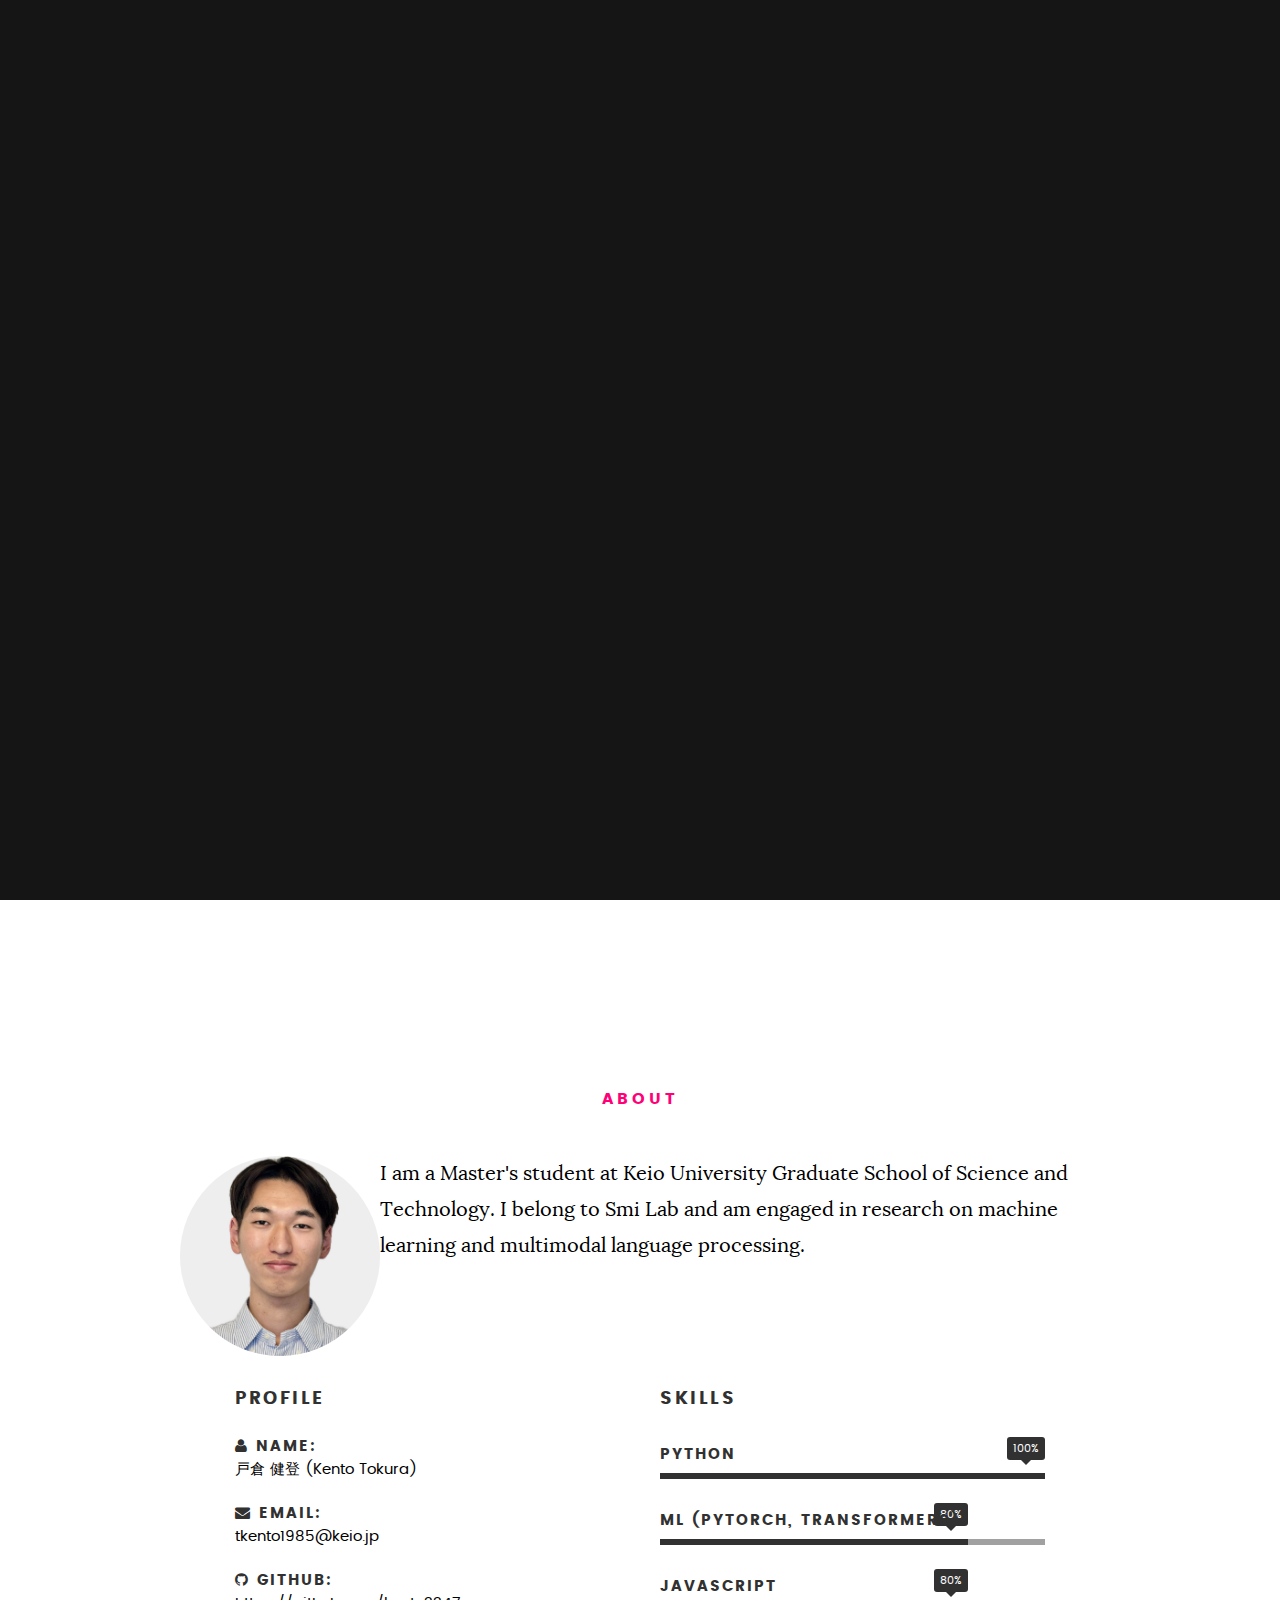
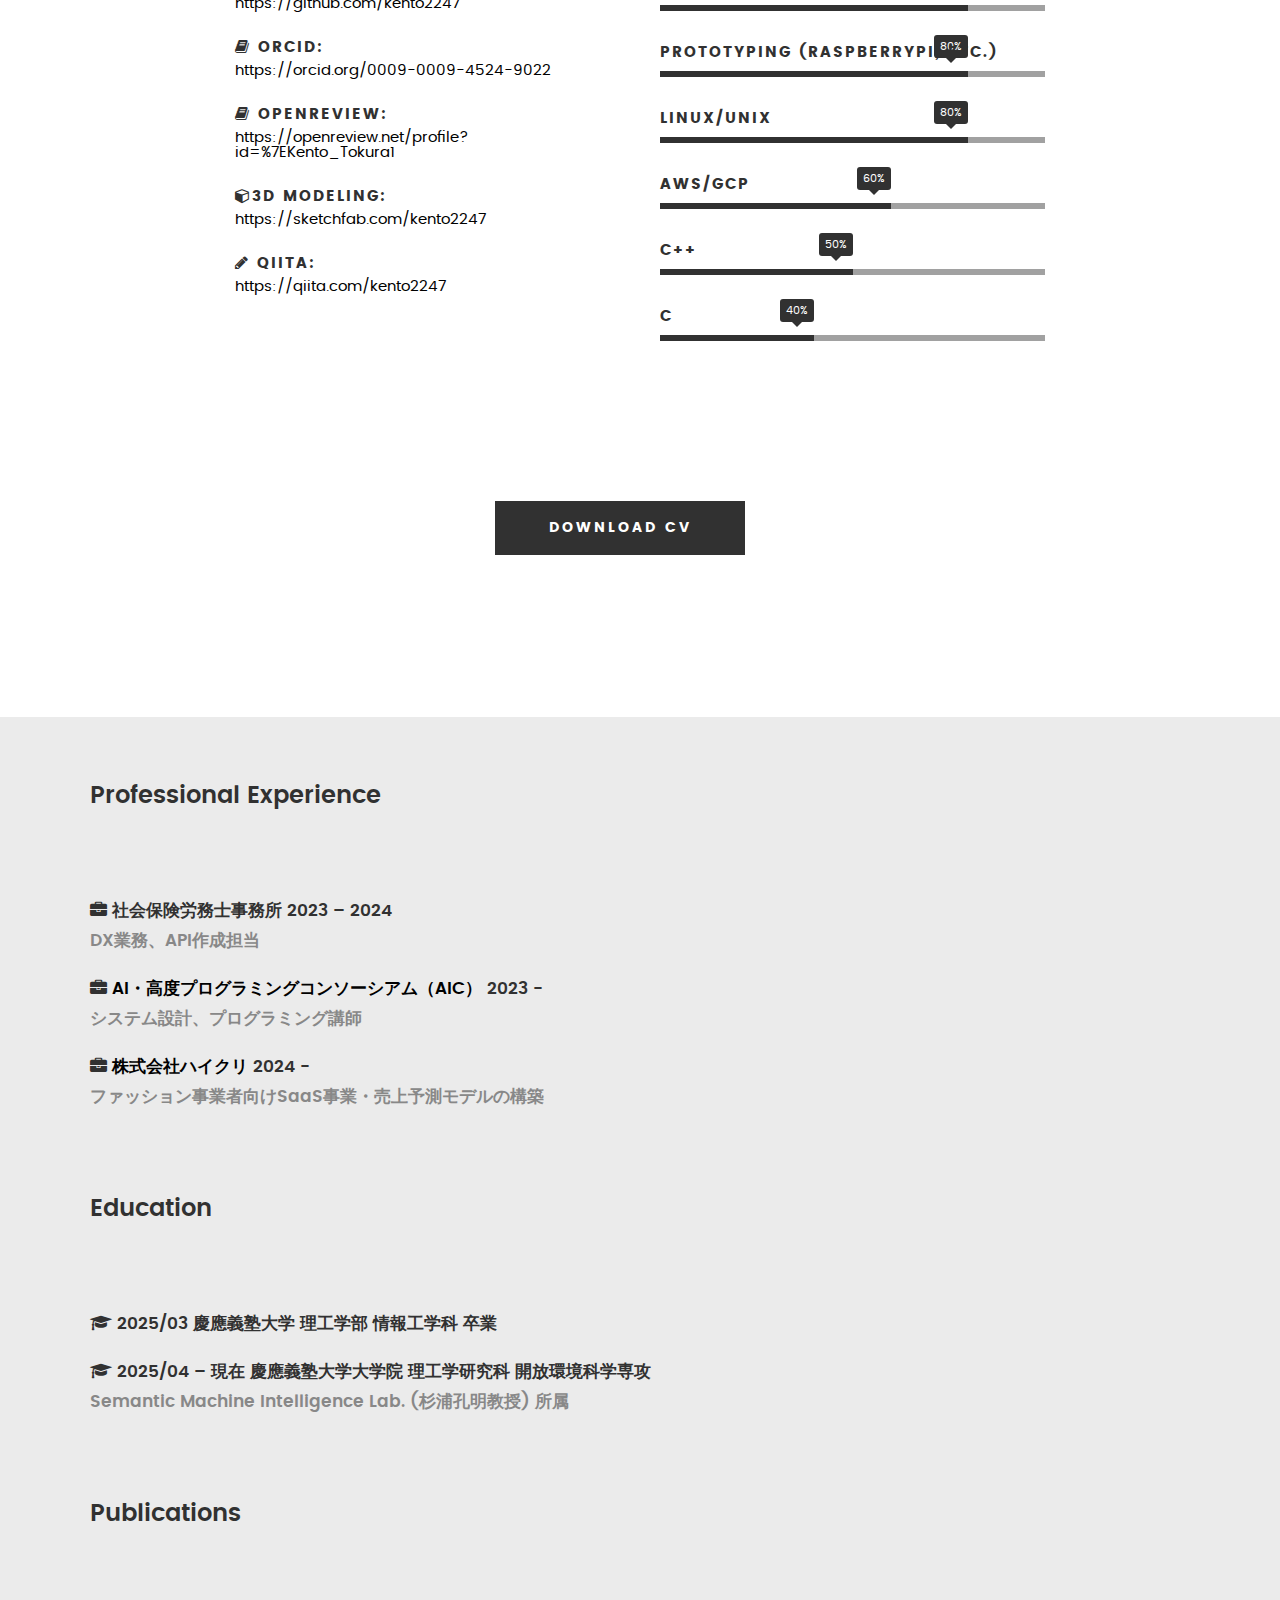
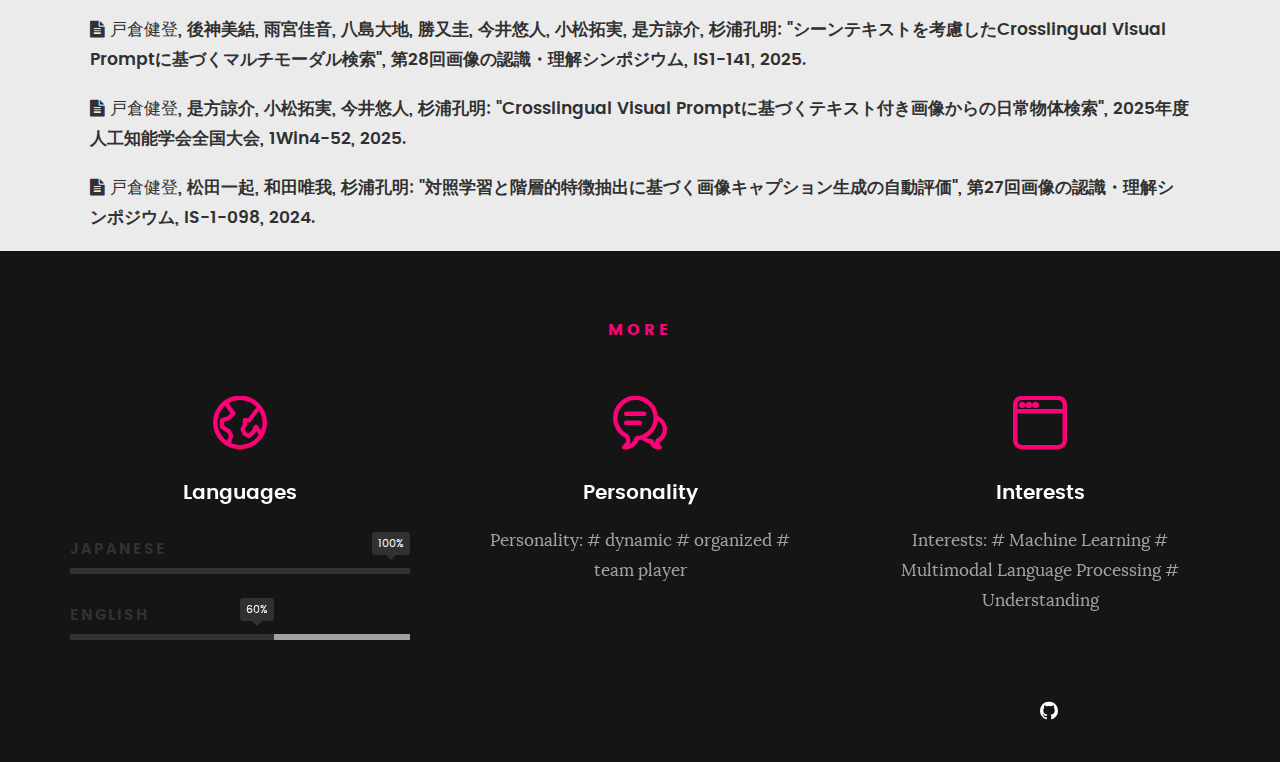
<file: index.html>
<!DOCTYPE html>
<!--[if IE 8 ]><html class="no-js oldie ie8" lang="en"> <![endif]-->
<!--[if IE 9 ]><html class="no-js oldie ie9" lang="en"> <![endif]-->
<!--[if (gte IE 9)|!(IE)]><!-->
<html class="no-js" lang="en"> <!--<![endif]-->

<head>

	<!--- basic page needs
   ================================================== -->
	<meta charset="utf-8">
	<title>Kento Tokura 戸倉健登 | AI・機械学習エンジニア | システム開発</title>
	<meta name="description"
		content="Kento Tokura (戸倉健登)のポートフォリオサイト。AI・機械学習エンジニアとしての経験、Python、PyTorch、JavaScript、C++などの技術スキル、プロジェクト実績を紹介しています。">
	<meta name="author" content="Kento Tokura">

	<!-- mobile specific metas
   ================================================== -->
	<meta name="viewport" content="width=device-width, initial-scale=1, maximum-scale=1">

	<!-- CSS
   ================================================== -->
	<link rel="stylesheet" href="css/base.css">
	<link rel="stylesheet" href="css/main.css">
	<link rel="stylesheet" href="css/vendor.css">

	<!-- script
   ================================================== -->
	<script src="js/modernizr.js"></script>
	<script src="js/pace.min.js"></script>

	<!-- favicons
	================================================== -->
	<link rel="icon" type="image/png" href="favicon.png">

	<meta name="viewport" content="width=device-width, initial-scale=1, maximum-scale=1, user-scalable=no">

	<script async src="https://www.googletagmanager.com/gtag/js?id=G-5CTQD3FVFE"></script>
	<script>
		window.dataLayer = window.dataLayer || [];
		function gtag() { dataLayer.push(arguments); }
		gtag('js', new Date());

		gtag('config', 'G-5CTQD3FVFE');
	</script>
</head>

<body id="top">

	<!-- header
   ================================================== -->
	<header>
		<div class="row">

			<!-- <div class="top-bar"> -->
			<a class="menu-toggle" href="#"><span>Menu</span></a>

			<nav id="main-nav-wrap">
				<ul class="main-navigation">
					<li class="current"><a class="smoothscroll" href="#intro" title="">Home</a></li>
					<li><a class="smoothscroll" href="#about" title="">About</a></li>
					<li><a class="smoothscroll" href="#Work" title="">Work Experience</a></li>
					<li><a class="smoothscroll" href="#MORE" title="">More</a></li>

				</ul>
			</nav>
			<!-- </div> /top-bar -->

		</div> <!-- /row -->
	</header> <!-- /header -->

	<!-- intro section
   ================================================== -->
	<section id="intro">
		<canvas id="nnCanvas"></canvas>

		<div class="intro-overlay"></div>

		<div class="intro-content">
			<div class="row">

				<div class="col-twelve">

					<h5>Researching Multimodal Language Understanding.</h5>
					<h1>I'm Kento Tokura.</h1>

					<p class="intro-position">
						<span>Machine Learning Engineer</span>
						<span>Master's student of Keio University</span>
					</p>

					<a class="button stroke smoothscroll" href="#about" title="">Learn More</a>

				</div>

			</div>
		</div> <!-- /intro-content -->



	</section> <!-- /intro -->


	<!-- about section
   ================================================== -->
	<section id="about">

		<div class="row section-intro">
			<div class="col-twelve">

				<h5>About</h5>


				<div class="intro-info">

					<img src="images/profile.jpg" alt="Profile Picture" style="display: block; margin: 0 auto;">

					<p class="lead">I am a Master's student at <a href="https://www.st.keio.ac.jp" target="_blank">Keio
							University Graduate School of Science and Technology</a>.
						I belong to <a href="https://smilab.org" target="_blank">Smi Lab</a> and am engaged in research
						on machine learning and multimodal language
						processing.</p>
				</div>

			</div>
		</div> <!-- /section-intro -->

		<div class="row about-content">

			<div class="col-six tab-full">

				<h3>Profile</h3>


				<ul class="info-list">
					<li>
						<strong><i class="fa fa-user"></i> Name:</strong>
						<span style="color: black;">戸倉 健登 (Kento Tokura)</span>
					</li>
					<li>
						<strong><i class="fa fa-envelope"></i> Email:</strong>
						<span><a href="mailto:tkento1985@keio.jp">tkento1985@keio.jp</a></span>
					</li>
					<li>
						<strong><i class="fa fa-github"></i> GitHub:</strong>
						<span><a href="https://github.com/kento2247"
								target="_blank">https://github.com/kento2247</a></span>
					</li>
					<li>
						<strong><i class="fa fa-book"></i> ORCID:</strong>
						<span><a href="https://orcid.org/0009-0009-4524-9022"
								target="_blank">https://orcid.org/0009-0009-4524-9022</a></span>
					</li>
					<li>
						<strong><i class="fa fa-book"></i> OpenReview:</strong>
						<span><a href="https://openreview.net/profile?id=%7EKento_Tokura1"
								target="_blank">https://openreview.net/profile?id=%7EKento_Tokura1</a></span>
					</li>
					<li>
						<strong><i class="fa fa-cube"></i>3D Modeling:</strong>
						<span><a href="https://sketchfab.com/kento2247" target="_blank">
								https://sketchfab.com/kento2247</a></span>
					</li>
					<li>
						<strong><i class="fa fa-pencil"></i> Qiita:</strong>
						<span><a href="https://qiita.com/kento2247"
								target="_blank">https://qiita.com/kento2247</a></span>
					</li>

				</ul> <!-- /info-list -->

			</div>

			<div class="col-six tab-full">

				<h3>Skills</h3>


				<ul class="skill-bars">
					<li>
						<div class="progress percent100"><span>100%</span></div>
						<strong>Python</strong>
					</li>
					<li>
						<div class="progress percent80"><span>80%</span></div>
						<strong>ML (PyTorch, Transformers)</strong>
					</li>
					<li>
						<div class="progress percent80"><span>80%</span></div>
						<strong>JavaScript</strong>
					</li>
					<li>
						<div class="progress percent80"><span>80%</span></div>
						<strong>Prototyping (RaspberryPi, etc.)</strong>
					</li>
					<li>
						<div class="progress percent80"><span>80%</span></div>
						<strong>Linux/UNIX</strong>
					</li>
					<li>
						<div class="progress percent60"><span>60%</span></div>
						<strong>AWS/GCP</strong>
					</li>
					<li>
						<div class="progress percent50"><span>50%</span></div>
						<strong>C++</strong>
					</li>
					<li>
						<div class="progress percent40"><span>40%</span></div>
						<strong>C</strong>
					</li>

				</ul> <!-- /skill-bars -->

			</div>

		</div>

		<div class="row button-section">
			<div class="col-twelve">
				<!-- <a href="#contact" title="Hire Me" class="button stroke smoothscroll">Hire Me</a> -->
				<a href="https://kento2247.github.io/profile/pdf/cv.pdf" title="Download CV"
					class="button button-primary">Download CV</a>
			</div>
		</div>

	</section> <!-- /process-->


	<!-- resume Section
   ================================================== -->
	<section id="Work" class="grey-section">

		<div class="row resume-timeline">

			<div class="col-twelve resume-header">

				<h2>Professional Experience</h2>

			</div> <!-- /resume-header -->

			<div class="col-twelve">

				<div class="timeline-wrap">

					<div class="timeline-block">
						<div class="timeline-header">
							<h4>
								<i class="fa fa-briefcase"></i>
								社会保険労務士事務所 2023 – 2024
								<br>
								<span style="color: #888888;">
									DX業務、API作成担当
								</span>
							</h4>
						</div>
					</div> <!-- /timeline-block -->

					<div class="timeline-block">
						<div class="timeline-header">
							<h4>
								<i class="fa fa-briefcase"></i>
								<a href="https://aic.keio.ac.jp/">AI・高度プログラミングコンソーシアム（AIC）</a> 2023 -
								<br>
								<span style="color: #888888;">
									システム設計、プログラミング講師
								</span>
							</h4>
						</div>
					</div> <!-- /timeline-block -->

					<div class="timeline-block">
						<div class="timeline-header">
							<h4>
								<i class="fa fa-briefcase"></i>
								<a href="https://www.hicrea.co.jp/">株式会社ハイクリ</a> 2024 -
								<br>
								<span style="color: #888888;">
									ファッション事業者向けSaaS事業・売上予測モデルの構築
								</span>
							</h4>
						</div>
					</div> <!-- /timeline-block -->


				</div> <!-- /timeline-wrap -->

			</div> <!-- /col-twelve -->

		</div> <!-- /resume-timeline -->

		<div class="row resume-timeline">

			<div class="col-twelve resume-header">

				<h2>Education</h2>

			</div> <!-- /resume-header -->

			<div class="col-twelve">

				<div class="timeline-wrap">

					<div class="timeline-block">
						<div class="timeline-header">
							<h4>
								<i class="fa fa-graduation-cap"></i>
								2025/03 慶應義塾大学 理工学部 情報工学科 卒業
							</h4>
						</div>
					</div> <!-- /timeline-block -->

					<div class="timeline-block">
						<div class="timeline-header">
							<h4>
								<i class="fa fa-graduation-cap"></i>
								2025/04 – 現在 慶應義塾大学大学院 理工学研究科 開放環境科学専攻
								<br>
								<span style="color: #888888;">
									<a href="https://smilab.org" style="color: #888888;">
										Semantic Machine Intelligence Lab. (杉浦孔明教授) 所属
									</a>
								</span>
							</h4>
						</div>
					</div> <!-- /timeline-block -->
				</div> <!-- /timeline-wrap -->

			</div> <!-- /col-twelve -->

		</div> <!-- /resume-timeline -->

		<div class="row resume-timeline">

			<div class="col-twelve resume-header">

				<h2>Publications</h2>

			</div> <!-- /resume-header -->

			<div class="col-twelve">

				<div class="timeline-wrap">

					<div class="timeline-block">
					<div class="timeline-header">
						<a href="https://kento2247.github.io/profile/pdf/MIRU25_kento_tokura.pdf">
							<h4>
								<i class="fa fa-file-text"></i>
								<b>戸倉健登</b>, 後神美結, 雨宮佳音, 八島大地, 勝又圭, 今井悠人, 小松拓実, 是方諒介, 杉浦孔明:
								"シーンテキストを考慮したCrosslingual
								Visual Promptに基づくマルチモーダル検索", 第28回画像の認識・理解シンポジウム, IS1-141, 2025.
							</h4>
						</a>
					</div>
				</div> <!-- /timeline-block -->

				<div class="timeline-block">
					<div class="timeline-header">
						<a href="https://kento2247.github.io/profile/pdf/JSAI25_kento_tokura.pdf">
							<h4>
								<i class="fa fa-file-text"></i>
								<b>戸倉健登</b>, 是方諒介, 小松拓実, 今井悠人, 杉浦孔明: "Crosslingual Visual
								Promptに基づくテキスト付き画像からの日常物体検索",
								2025年度 人工知能学会全国大会, 1Win4-52, 2025.
							</h4>
						</a>
					</div>
				</div> <!-- /timeline-block -->

				<div class="timeline-block">
					<div class="timeline-header">
						<a href="https://kento2247.github.io/profile/pdf/MIRU24_kento_tokura.pdf">
							<h4>
								<i class="fa fa-file-text"></i>
								<b>戸倉健登</b>, 松田一起, 和田唯我, 杉浦孔明: "対照学習と階層的特徴抽出に基づく画像キャプション生成の自動評価",
								第27回画像の認識・理解シンポジウム,
								IS-1-098, 2024.
							</h4>
						</a>
					</div>
				</div> <!-- /timeline-block -->
			</div> <!-- /timeline-wrap -->

		</div> <!-- /col-twelve -->

		</div> <!-- /resume-timeline -->

	</section> <!-- /features -->


	<!-- Portfolio Section
   ================================================== -->



	<!-- CTA Section
   ================================================== -->


	<!-- services Section
   ================================================== -->
	<section id="MORE">

		<div class="overlay"></div>

		<div class="row section-intro">
			<div class="col-twelve">

				<h5>More</h5>

			</div>
		</div> <!-- /section-intro -->

		<div class="row services-content">

			<div id="owl-slider" class="owl-carousel services-list">
				<div class="service">

					<span class="icon"><i class="icon-earth"></i></span>

					<div class="service-content">

						<h3>Languages</h3>

						<ul class="skill-bars">
							<li>
								<div class="progress percent100"><span>100%</span></div>
								<strong>Japanese</strong>
							</li>
							<li>
								<div class="progress percent60"><span>60%</span></div>
								<strong>English</strong>
							</li>
						</ul>

					</div>
				</div> <!-- /services-list -->

				<div class="service">

					<span class="icon"><i class="icon-chat"></i></span>

					<div class="service-content">

						<h3>Personality</h3>

						<p class="desc">Personality: # dynamic # organized
							# team player
						</p>

					</div>

				</div> <!-- /service -->

				<div class="service">

					<span class="icon"><i class="icon-window"></i></span>

					<div class="service-content">

						<h3>Interests</h3>

						<p class="desc">Interests: # Machine Learning # Multimodal Language Processing # Understanding
						</p>

					</div>

				</div> <!-- /service -->



			</div> <!-- /services-content -->

	</section> <!-- /services -->


	<!-- stats Section
   ================================================== -->



	<!-- footer
   ================================================== -->

	<footer>
		<div class="row">
			<div class="col-six tab-full pull-right social">

				<ul class="footer-social">

					<li><a target="_blank" href="https://github.com/kento2247"><i class="fa fa-github"
								aria-hidden="true"></i></a></li>
				</ul>

			</div>

			<div id="go-top">
				<a class="smoothscroll" title="Back to Top" href="#top"><i class="fa fa-long-arrow-up"></i></a>
			</div>

		</div> <!-- /row -->
	</footer>

	<div id="preloader">
		<div id="loader"></div>
	</div>

	<!-- Java Script
   ================================================== -->
	<script src="js/jquery-2.1.3.min.js"></script>
	<script src="js/plugins.js"></script>
	<script src="js/main.js"></script>
	<script src="js/network-canvas.js"></script>

</body>

</html>
</file>
<file: css/base.css>
/**
 * ===================================================================
 *
 *  Kards v1.0 Base Stylesheet
 *  url: styleshout.com
 *  03-01-2016
 *  ------------------------------------------------------------------
 *  TOC:
 *  01. reset
 *  02. basic/base setup styles
 *  03. grid
 *  04. MISC
 *
 * ===================================================================
 */

/**
 * ===================================================================
 * 01. reset - normalize.css v3.0.2 | MIT License | git.io/normalize
 *
 * -------------------------------------------------------------------
 */
html {
	font-family: sans-serif;
	-ms-text-size-adjust: 100%;
	-webkit-text-size-adjust: 100%;
}

body {
	margin: 0;
}

article,
aside,
details,
figcaption,
figure,
footer,
header,
hgroup,
main,
menu,
nav,
section,
summary {
	display: block;
}

audio,
canvas,
progress,
video {
	display: inline-block;
	vertical-align: baseline;
}

audio:not([controls]) {
	display: none;
	height: 0;
}

[hidden],
template {
	display: none;
}

a {
	background: transparent;
}

a:active,
a:hover {
	outline: 0;
}

abbr[title] {
	border-bottom: 1px dotted;
}

b,
strong {
	font-weight: bold;
}

dfn {
	font-style: italic;
}

h1 {
	font-size: 2em;
	margin: 0.67em 0;
}

mark {
	background: #ff0;
	color: #000;
}

small {
	font-size: 80%;
}

sub,
sup {
	font-size: 75%;
	line-height: 0;
	position: relative;
	vertical-align: baseline;
}

sup {
	top: -0.5em;
}

sub {
	bottom: -0.25em;
}

img {
	border: 0;
}

svg:not(:root) {
	overflow: hidden;
}

figure {
	margin: 1em 40px;
}

hr {
	-moz-box-sizing: content-box;
	box-sizing: content-box;
	height: 0;
}

pre {
	overflow: auto;
}

code,
kbd,
pre,
samp {
	font-family: monospace, monospace;
	font-size: 1em;
}

button,
input,
optgroup,
select,
textarea {
	color: inherit;
	font: inherit;
	margin: 0;
}

button {
	overflow: visible;
}

button,
select {
	text-transform: none;
}

button,
html input[type="button"],
input[type="reset"],
input[type="submit"] {
	-webkit-appearance: button;
	cursor: pointer;
}

button[disabled],
html input[disabled] {
	cursor: default;
}

button::-moz-focus-inner,
input::-moz-focus-inner {
	border: 0;
	padding: 0;
}

input {
	line-height: normal;
}

input[type="checkbox"],
input[type="radio"] {
	box-sizing: border-box;
	padding: 0;
}

input[type="number"]::-webkit-inner-spin-button,
input[type="number"]::-webkit-outer-spin-button {
	height: auto;
}

input[type="search"] {
	-webkit-appearance: textfield;
	-moz-box-sizing: content-box;
	-webkit-box-sizing: content-box;
	box-sizing: content-box;
}

input[type="search"]::-webkit-search-cancel-button,
input[type="search"]::-webkit-search-decoration {
	-webkit-appearance: none;
}

fieldset {
	border: 1px solid #c0c0c0;
	margin: 0 2px;
	padding: 0.35em 0.625em 0.75em;
}

legend {
	border: 0;
	padding: 0;
}

textarea {
	overflow: auto;
}

optgroup {
	font-weight: bold;
}

table {
	border-collapse: collapse;
	border-spacing: 0;
}

td,
th {
	padding: 0;
}

/**
 * ===================================================================
 * 02. basic/base setup styles - (_basic.scss)
 *
 * -------------------------------------------------------------------
 */
html {
	font-size: 62.5%;
	box-sizing: border-box;
}

*,
*::before,
*::after {
	box-sizing: inherit;
}

body {
	font-weight: normal;
	line-height: 1;
	text-rendering: optimizeLegibility;
	word-wrap: break-word;
	-webkit-overflow-scrolling: touch;
	-webkit-text-size-adjust: none;
}

body,
input,
button {
	-moz-osx-font-smoothing: grayscale;
	-webkit-font-smoothing: antialiased;
}

/**
 * Media - (_basic.scss)
 * -------------------------------------------------------------------
 */
img,
video {
	max-width: 100%;
	height: auto;
}

/**
 * Typography resets - (_basic.scss)
 * -------------------------------------------------------------------
 */
div,
dl,
dt,
dd,
ul,
ol,
li,
h1,
h2,
h3,
h4,
h5,
h6,
pre,
form,
p,
blockquote,
th,
td {
	margin: 0;
	padding: 0;
}

h1,
h2,
h3,
h4,
h5,
h6 {
	-webkit-font-variant-ligatures: common-ligatures;
	-moz-font-variant-ligatures: common-ligatures;
	font-variant-ligatures: common-ligatures;
	text-rendering: optimizeLegibility;
}

em,
i {
	font-style: italic;
	line-height: inherit;
}

strong,
b {
	font-weight: bold;
	line-height: inherit;
}

small {
	font-size: 60%;
	line-height: inherit;
}

ol,
ul {
	list-style: none;
}

li {
	display: block;
}

/**
 * links - (_basic.scss)
 * -------------------------------------------------------------------
 */
a {
	text-decoration: none;
	line-height: inherit;
}

a img {
	border: none;
}

/**
 * inputs - (_basic.scss)
 * -------------------------------------------------------------------
 */
fieldset {
	margin: 0;
	padding: 0;
}

input[type="email"],
input[type="number"],
input[type="search"],
input[type="text"],
input[type="tel"],
input[type="url"],
input[type="password"],
textarea {
	-webkit-appearance: none;
	-moz-appearance: none;
	-ms-appearance: none;
	-o-appearance: none;
	appearance: none;
}

/**
 * ===================================================================
 * 03. grid - (_grid.scss)
 *
 * -------------------------------------------------------------------
 */
.row {
	width: 94%;
	max-width: 1140px;
	margin: 0 auto;
}

.row:before,
.row:after {
	content: "";
	display: table;
}

.row:after {
	clear: both;
}

.row .row {
	width: auto;
	max-width: none;
	margin-left: -20px;
	margin-right: -20px;
}

[class*="col-"],
.bgrid {
	float: left;
}

[class*="col-"] + [class*="col-"].end {
	float: right;
}

[class*="col-"] {
	padding: 0 20px;
}

.col-one {
	width: 8.33333%;
}

.col-two,
.col-1-6 {
	width: 16.66667%;
}

.col-three,
.col-1-4 {
	width: 25%;
}

.col-four,
.col-1-3 {
	width: 33.33333%;
}

.col-five {
	width: 41.66667%;
}

.col-six,
.col-1-2 {
	width: 50%;
}

.col-seven {
	width: 58.33333%;
}

.col-eight,
.col-2-3 {
	width: 66.66667%;
}

.col-nine,
.col-3-4 {
	width: 75%;
}

.col-ten,
.col-5-6 {
	width: 83.33333%;
}

.col-eleven {
	width: 91.66667%;
}

.col-twelve,
.col-full {
	width: 100%;
        margin-top: 64px;
}


/**
 * small screens - (_grid.scss)
 * ---------------------------------------------------------------
 */
@media screen and (max-width:1024px) {
	.row .row {
		margin-left: -18px;
		margin-right: -18px;
	}

	[class*="col-"] {
		padding: 0 18px;
	}

}

/**
 * tablets - (_grid.scss)
 * ---------------------------------------------------------------
 */
@media screen and (max-width:768px) {
	.row {
		width: auto;
		padding-left: 30px;
		padding-right: 30px;
	}

	.row .row {
		padding-left: 0;
		padding-right: 0;
		margin-left: -15px;
		margin-right: -15px;
	}

	[class*="col-"] {
		padding: 0 15px;
	}

	.tab-1-4 {
		width: 25%;
	}

	.tab-1-3 {
		width: 33.33333%;
	}

	.tab-1-2 {
		width: 50%;
	}

	.tab-2-3 {
		width: 66.66667%;
	}

	.tab-3-4 {
		width: 75%;
	}

	.tab-full {
		width: 100%;
	}

}

/**
 * large mobile devices - (_grid.scss)
 * ---------------------------------------------------------------
 */
@media screen and (max-width:600px) {
	.row {
		padding-left: 25px;
		padding-right: 25px;
	}

	.row .row {
		margin-left: -10px;
		margin-right: -10px;
	}

	[class*="col-"] {
		padding: 0 10px;
	}

	.mob-1-4 {
		width: 25%;
	}

	.mob-1-2 {
		width: 50%;
	}

	.mob-3-4 {
		width: 75%;
	}

	.mob-full {
		width: 100%;
	}

}

/**
 * small mobile devices - (_grid.scss)
 * ---------------------------------------------------------------
 */
@media screen and (max-width:400px) {
	.row .row {
		padding-left: 0;
		padding-right: 0;
		margin-left: 0;
		margin-right: 0;
	}

	[class*="col-"] {
		width: 100% !important;
		float: none !important;
		clear: both !important;
		margin-left: 0;
		margin-right: 0;
		padding: 0;
	}

	[class*="col-"] + [class*="col-"].end {
		float: none;
	}

}

/**
 * ===================================================================
 * block grids - (_grid.scss)
 *
 * -------------------------------------------------------------------
 */
[class*="block-"]:before,
[class*="block-"]:after {
	content: "";
	display: table;
}

[class*="block-"]:after {
	clear: both;
}

.block-1-6 .bgrid {
	width: 16.66667%;
}

.block-1-4 .bgrid {
	width: 25%;
}

.block-1-3 .bgrid {
	width: 33.33333%;
}

.block-1-2 .bgrid {
	width: 50%;
}

/**
 * Clearing for block grid columns. Allow columns with
 * different heights to align properly.
 */
.block-1-6 .bgrid:nth-child(6n+1),
.block-1-4 .bgrid:nth-child(4n+1),
.block-1-3 .bgrid:nth-child(3n+1),
.block-1-2 .bgrid:nth-child(2n+1) {
	clear: both;
}

/**
 * small screens - (_grid.scss)
 * ---------------------------------------------------------------
 */
@media screen and (max-width:1024px) {
	.block-s-1-6 .bgrid {
		width: 16.66667%;
	}

	.block-s-1-4 .bgrid {
		width: 25%;
	}

	.block-s-1-3 .bgrid {
		width: 33.33333%;
	}

	.block-s-1-2 .bgrid {
		width: 50%;
	}

	.block-s-full .bgrid {
		width: 100%;
		clear: both;
	}

	[class*="block-s-"] .bgrid:nth-child(n) {
		clear: none;
	}

	.block-s-1-6 .bgrid:nth-child(6n+1),
	.block-s-1-4 .bgrid:nth-child(4n+1),
	.block-s-1-3 .bgrid:nth-child(3n+1),
	.block-s-1-2 .bgrid:nth-child(2n+1) {
		clear: both;
	}

}

/**
 * tablets - (_grid.scss)
 * ---------------------------------------------------------------
 */
@media screen and (max-width:768px) {
	.block-tab-1-6 .bgrid {
		width: 16.66667%;
	}

	.block-tab-1-4 .bgrid {
		width: 25%;
	}

	.block-tab-1-3 .bgrid {
		width: 33.33333%;
	}

	.block-tab-1-2 .bgrid {
		width: 50%;
	}

	.block-tab-full .bgrid {
		width: 100%;
		clear: both;
	}

	[class*="block-tab-"] .bgrid:nth-child(n) {
		clear: none;
	}

	.block-tab-1-6 .bgrid:nth-child(6n+1),
	.block-tab-1-4 .bgrid:nth-child(4n+1),
	.block-tab-1-3 .bgrid:nth-child(3n+1),
	.block-tab-1-2 .bgrid:nth-child(2n+1) {
		clear: both;
	}

}

/**
 * large mobile devices - (_grid.scss)
 * ---------------------------------------------------------------
 */
@media screen and (max-width:600px) {
	.block-mob-1-6 .bgrid {
		width: 16.66667%;
	}

	.block-mob-1-4 .bgrid {
		width: 25%;
	}

	.block-mob-1-3 .bgrid {
		width: 33.33333%;
	}

	.block-mob-1-2 .bgrid {
		width: 50%;
	}

	.block-mob-full .bgrid {
		width: 100%;
		clear: both;
	}

	[class*="block-mob-"] .bgrid:nth-child(n) {
		clear: none;
	}

	.block-mob-1-6 .bgrid:nth-child(6n+1),
	.block-mob-1-4 .bgrid:nth-child(4n+1),
	.block-mob-1-3 .bgrid:nth-child(3n+1),
	.block-mob-1-2 .bgrid:nth-child(2n+1) {
		clear: both;
	}

}

/**
 * stack on small mobile devices - (_grid.scss)
 * ---------------------------------------------------------------
 */
@media screen and (max-width:400px) {
	.stack .bgrid {
		width: 100% !important;
		float: none !important;
		clear: both !important;
		margin-left: 0;
		margin-right: 0;
	}

}

/**
 * ===================================================================
 * 04. MISC  - (_grid.scss)
 *
 * -------------------------------------------------------------------
 */

/**
 * Clearing - (http://nicolasgallagher.com/micro-clearfix-hack/
 */
.group:before,
.group:after {
	content: "";
	display: table;
}

.group:after {
	clear: both;
}

/**
 * Misc Helper Styles
 */
.hide {
	display: none;
}

.invisible {
	visibility: hidden;
}

.antialiased {
	-webkit-font-smoothing: antialiased;
	-moz-osx-font-smoothing: grayscale;
}

.remove-bottom {
	margin-bottom: 0;
}

.half-bottom {
	margin-bottom: 1.5rem !important;
}

.add-bottom {
	margin-bottom: 3rem !important;
}

.no-border {
	border: none;
}

.full-width {
	width: 100%;
}

.text-center {
	text-align: center;
}

.text-left {
	text-align: left;
}

.text-right {
	text-align: right;
}

.pull-left {
	float: left;
}

.pull-right {
	float: right;
}

.align-center {
	margin-left: auto;
	margin-right: auto;
	text-align: center;
}

/*# sourceMappingURL=base.css.map */
</file>
<file: css/main.css>
/**
 * ===================================================================
 *
 *  Kards v1.0 Main Stylesheet
 *  url: styleshout.com
 *  03-01-2016
 *  ------------------------------------------------------------------
 *  TOC:
 *  01. webfonts and iconfonts
 *  02. base style overrides
 *  03. typography & general theme styles
 *  04. preloader
 *  05. forms
 *  06. buttons
 *  07. other components
 *  08. common styles
 *  09. header styles
 *  10. intro
 *  11. about
 *  12. resume
 *  13. portfolio
 *  14. call-to-action section
 *  15. services
 *  16. stats
 *  17. contact
 *  18. footer
 *
 * ===================================================================
 */


/**
 * ===================================================================
 * 01. webfonts and iconfonts - (_document-setup.scss)
 *
 * -------------------------------------------------------------------
 */
@import url("fonts.css");
@import url("font-awesome/css/font-awesome.min.css");
@import url("micons/micons.css");


/**
 * ===================================================================
 * 02. base style overrides - (_document-setup.scss)
 *
 * -------------------------------------------------------------------
 */
html {
	font-size: 10px;
}

@media only screen and (max-width:1024px) {
	html {
		font-size: 9.411764705882353px;
	}
}
@media only screen and (max-width:768px) {
	html {
		font-size: 10px;
	}
}
@media only screen and (max-width:400px) {
	html {
		font-size: 9.411764705882353px;
	}
}

html, body {
	height: 100%;
}
body {
	background: #151515;
	font-family: "lora-regular", serif;
	font-size: 1.7rem;
	line-height: 3rem;
	color: #6e6e6e;
}

/**
 * links - (_document-setup.scss)
 * -------------------------------------------------------------------
 */
a, a:visited {
	color: #000000;
	-moz-transition: all 0.3s ease-in-out;
	-o-transition: all 0.3s ease-in-out;
	-webkit-transition: all 0.3s ease-in-out;
	-ms-transition: all 0.3s ease-in-out;
	transition: all 0.3s ease-in-out;
}
a:hover, a:focus, a:active {
	color: #FF0077;
	outline: 0;
}

/**
 * ===================================================================
 * 03. typography & general theme styles - (_document-setup.scss)
 *
 * -------------------------------------------------------------------
 */
h1, h2, h3, h4, h5, h6, .h01, .h02, .h03, .h04, .h05, .h06 {
	font-family: "poppins-semibold", sans-serif;
	color: #313131;
	font-style: normal;
	text-rendering: optimizeLegibility;
	margin-bottom: 2.1rem;
}
h3, .h03, h4, .h04 {
	margin-bottom: 1.8rem;
}
h5, .h05, h6, .h06 {
	font-family: "poppins-bold";
	margin-bottom: 1.2rem;
}
h1, .h01 {
	font-size: 3.1rem;
	line-height: 1.355;
	letter-spacing: -.1rem;
}
@media only screen and (max-width:600px) {
	h1, .h01 {
		font-size: 2.6rem;
		letter-spacing: -.07rem;
	}
}
h2, .h02 {
	font-size: 2.4rem;
	line-height: 1.25;
}
h3, .h03 {
	font-size: 2rem;
	line-height: 1.5;
}
h4, .h04 {
	font-size: 1.7rem;
	line-height: 1.765;
}
h5, .h05 {
	font-size: 1.4rem;
	line-height: 1.714;
	text-transform: uppercase;
	letter-spacing: .15rem;
}
h6, .h06 {
	font-size: 1.3rem;
	line-height: 1.846;
	text-transform: uppercase;
	letter-spacing: .15rem;
}
p img {
	margin: 0;
}
p.lead {
	font-family: "lora-regular", serif;
	font-size: 2rem;
	line-height: 1.8;
	color: #888888;
}
@media only screen and (max-width:768px) {
	p.lead {
		font-size: 1.7rem;
	}
}
em, i, strong, b {
	font-size: 1.7rem;
	line-height: 3rem;
	font-style: normal;
	font-weight: normal;
}
em, i {
	font-family: "lora-italic", serif;
}
strong, b {
	font-family: "lora-bold", serif;
}
small {
	font-size: 1.2rem;
	line-height: inherit;
}
blockquote {
	margin: 3rem 0;
	padding-left: 4rem;
	position: relative;
}
blockquote:before {
	content: "\201C";
	font-size: 8rem;
	line-height: 0px;
	margin: 0;
	color: #313131;
	font-family: arial, sans-serif;
	position: absolute;
	top: 3rem;
	left: 0;
}
blockquote p {
	font-family: georgia, serif;
	font-style: italic;
	padding: 0;
	font-size: 1.9rem;
	line-height: 1.737;
}
blockquote cite {
	display: block;
	font-size: 1.3rem;
	font-style: normal;
	line-height: 1.616;
}
blockquote cite:before {
	content: "\2014 \0020";
}
blockquote cite a, blockquote cite a:visited {
	color: #888888;
	border: none;
}
abbr {
	font-family: "poppins-bold", serif;
	font-variant: small-caps;
	text-transform: lowercase;
	letter-spacing: .05rem;
	color: #888888;
}
var, kbd, samp, code, pre {
	font-family: Consolas, "Andale Mono", Courier, "Courier New", monospace;
}
pre {
	padding: 2.4rem 3rem 3rem;
	background: #F1F1F1;
}
code {
	font-size: 1.4rem;
	margin: 0 .2rem;
	padding: .3rem .6rem;
	white-space: nowrap;
	background: #F1F1F1;
	border: 1px solid #E1E1E1;
	border-radius: 3px;
}
pre > code {
	display: block;
	white-space: pre;
	line-height: 2;
	padding: 0;
	margin: 0;
}
pre.prettyprint > code {
	border: none;
}
del {
	text-decoration: line-through;
}
abbr[title], dfn[title] {
	border-bottom: 1px dotted;
	cursor: help;
}
mark {
	background: #FFF49B;
	color: #000;
}
hr {
	border: solid #d2d2d2;
	border-width: 1px 0 0;
	clear: both;
	margin: 2.4rem 0 1.5rem;
	height: 0;
}

/**
 * Lists - (_document-setup.scss)
 * -------------------------------------------------------------------
 */
ol {
	list-style: decimal;
}
ul {
	list-style: disc;
}
li {
	display: list-item;
}
ol, ul {
	margin-left: 1.7rem;
}
ul li {
	padding-left: .4rem;
}
ul ul, ul ol, ol ol, ol ul {
	margin: .6rem 0 .6rem 1.7rem;
}
ul.disc li {
	display: list-item;
	list-style: none;
	padding: 0 0 0 .8rem;
	position: relative;
}
ul.disc li::before {
	content: "";
	display: inline-block;
	width: 8px;
	height: 8px;
	border-radius: 50%;
	background: #FF0077;
	position: absolute;
	left: -17px;
	top: 11px;
	vertical-align: middle;
}
dt {
	margin: 0;
	color: #FF0077;
}
dd {
	margin: 0 0 0 2rem;
}

/**
 * tables - (_document-setup.scss)
 * -------------------------------------------------------------------
 */
table {
	border-width: 0;
	width: 100%;
	max-width: 100%;
	font-family: "lora-regular", sans-serif;
}
th, td {
	padding: 1.5rem 3rem;
	text-align: left;
	border-bottom: 1px solid #E8E8E8;
}
th {
	color: #313131;
	font-family: "poppins-bold", sans-serif;
}
td {
	line-height: 1.5;
}
th:first-child, td:first-child {
	padding-left: 0;
}
th:last-child, td:last-child {
	padding-right: 0;
}
.table-responsive {
	overflow-x: auto;
	-webkit-overflow-scrolling: touch;
}

/**
 * Spacing - (_document-setup.scss)
 * -------------------------------------------------------------------
 */
button, .button {
	margin-bottom: 1.2;
}
fieldset {
	margin-bottom: 1.5rem;
}
input,
textarea,
select,
pre,
blockquote,
figure,
table,
p,
ul,
ol,
dl,
form,
.fluid-video-wrapper,
.ss-custom-select {
	margin-bottom: 3rem;
}

/**
 * floated image - (_document-setup.scss)
 * -------------------------------------------------------------------
 */
img.pull-right {
	margin: .9rem 0 0 2.4rem;
}
img.pull-left {
	margin: .9rem 2.4rem 0 0;
}

/**
 * block grid paddings - (_document-setup.scss)
 * -------------------------------------------------------------------
 */
.bgrid {
	padding: 0 20px;
}
@media only screen and (max-width:1024px) {
	.bgrid {
		padding: 0 18px;
	}
}
@media only screen and (max-width:768px) {
	.bgrid {
		padding: 0 15px;
	}
}
@media only screen and (max-width:600px) {
	.bgrid {
		padding: 0 10px;
	}
}
@media only screen and (max-width:400px) {
	.bgrid {
		padding: 0;
	}
}

/**
 * pace.js styles - minimal  - (_document-setup.scss)
 * -------------------------------------------------------------------
 */
.pace {
	-webkit-pointer-events: none;
	pointer-events: none;
	-webkit-user-select: none;
	-moz-user-select: none;
	user-select: none;
}
.pace-inactive {
	display: none;
}
.pace .pace-progress {
	background: #FF0077;
	position: fixed;
	z-index: 900;
	top: 0;
	right: 100%;
	width: 100%;
	height: 6px;
}

/**
 * ===================================================================
 * 04. preloader - (_preloader-1.scss)
 *
 * -------------------------------------------------------------------
 */
#preloader {
	position: fixed;
	top: 0;
	left: 0;
	right: 0;
	bottom: 0;
	background: #151515;
	z-index: 800;
	height: 100%;
	width: 100%;
}
.no-js #preloader, .oldie #preloader {
	display: none;
}
#loader {
	position: absolute;
	left: 50%;
	top: 50%;
	width: 60px;
	height: 60px;
	margin: -30px 0 0 -30px;
	padding: 0;
}
#loader:before {
	content: "";
	border-top: 11px solid rgba(255, 255, 255, 0.1);
	border-right: 11px solid rgba(255, 255, 255, 0.1);
	border-bottom: 11px solid rgba(255, 255, 255, 0.1);
	border-left: 11px solid #FF0077;
	-webkit-animation: load 1.1s infinite linear;
	animation: load 1.1s infinite linear;
	display: block;
	border-radius: 50%;
	width: 60px;
	height: 60px;
}
@-webkit-keyframes load {
	0% {
		-webkit-transform: rotate(0deg);
		transform: rotate(0deg);
	}
	100% {
		-webkit-transform: rotate(360deg);
		transform: rotate(360deg);
	}
}
@keyframes load {
	0% {
		-webkit-transform: rotate(0deg);
		transform: rotate(0deg);
	}
	100% {
		-webkit-transform: rotate(360deg);
		transform: rotate(360deg);
	}
}

/**
 * ===================================================================
 * 05. forms - (_forms.scss)
 *
 * -------------------------------------------------------------------
 */
fieldset {
	border: none;
}
input[type="email"],
input[type="number"],
input[type="search"],
input[type="text"],
input[type="tel"],
input[type="url"],
input[type="password"],
textarea,
select {
	display: block;
	height: 6rem;
	padding: 1.5rem 0;
	border: 0;
	outline: none;
	vertical-align: middle;
	color: #313131;
	font-family: "poppins-regular", sans-serif;
	font-size: 1.5rem;
	line-height: 3rem;
	max-width: 100%;
	background: transparent;
	border-bottom: 1px solid rgba(0, 0, 0, 0.3);
	-moz-transition: all 0.3s ease-in-out;
	-o-transition: all 0.3s ease-in-out;
	-webkit-transition: all 0.3s ease-in-out;
	-ms-transition: all 0.3s ease-in-out;
	transition: all 0.3s ease-in-out;
}
.ss-custom-select {
	position: relative;
	padding: 0;
}
.ss-custom-select select {
	-webkit-appearance: none;
	-moz-appearance: none;
	-ms-appearance: none;
	-o-appearance: none;
	appearance: none;
	text-indent: 0.01px;
	text-overflow: '';
	margin: 0;
	line-height: 3rem;
	vertical-align: middle;
}
.ss-custom-select select option {
	padding-left: 2rem;
	padding-right: 2rem;
}
.ss-custom-select select::-ms-expand {
	display: none;
}
.ss-custom-select::after {
	content: '\f0d7';
	font-family: 'FontAwesome';
	position: absolute;
	top: 50%;
	right: 1.5rem;
	margin-top: -10px;
	bottom: auto;
	width: 20px;
	height: 20px;
	line-height: 20px;
	font-size: 18px;
	text-align: center;
	pointer-events: none;
	color: #252525;
}

/* IE9 and below */
.oldie .ss-custom-select::after {
	display: none;
}
textarea {
	min-height: 25rem;
}
input[type="email"]:focus,
input[type="number"]:focus,
input[type="search"]:focus,
input[type="text"]:focus,
input[type="tel"]:focus,
input[type="url"]:focus,
input[type="password"]:focus,
textarea:focus,
select:focus {
	color: #cc005f;
	border-bottom: 1px solid #FF0077;
}
label, legend {
	font-family: "poppins-bold", sans-serif;
	font-size: 1.4rem;
	margin-bottom: .6rem;
	color: #3b3b3b;
	display: block;
}
input[type="checkbox"], input[type="radio"] {
	display: inline;
}
label > .label-text {
	display: inline-block;
	margin-left: 1rem;
	font-family: "poppins-regular", sans-serif;
	line-height: inherit;
}
label > input[type="checkbox"], label > input[type="radio"] {
	margin: 0;
	position: relative;
	top: .15rem;
}

/**
 * Style Placeholder Text
 * -
 */
::-webkit-input-placeholder {
	color: #a1a1a1;
}
:-moz-placeholder {
	color: #a1a1a1;  /* Firefox 18- */
}
::-moz-placeholder {
	color: #a1a1a1;  /* Firefox 19+ */
}
:-ms-input-placeholder {
	color: #a1a1a1;
}
.placeholder {
	color: #a1a1a1 !important;
}

/**
 * ===================================================================
 * 06. buttons - (_button-essentials.scss)
 *
 * -------------------------------------------------------------------
 */
.button,
a.button,
button,
input[type="submit"],
input[type="reset"],
input[type="button"] {
	display: inline-block;
	font-family: "poppins-bold", sans-serif;
	font-size: 1.4rem;
	text-transform: uppercase;
	letter-spacing: .3rem;
	height: 5.4rem;
	line-height: 5.4rem;
	padding: 0 3rem;
	margin: 0 .3rem 1.2rem 0;
	background: #d8d8d8;
	color: #313131;
	text-decoration: none;
	cursor: pointer;
	text-align: center;
	white-space: nowrap;
	border: none;
	-moz-transition: all 0.3s ease-in-out;
	-o-transition: all 0.3s ease-in-out;
	-webkit-transition: all 0.3s ease-in-out;
	-ms-transition: all 0.3s ease-in-out;
	transition: all 0.3s ease-in-out;
}
.button:hover,
a.button:hover,
button:hover,
input[type="submit"]:hover,
input[type="reset"]:hover,
input[type="button"]:hover,
.button:focus,
button:focus,
input[type="submit"]:focus,
input[type="reset"]:focus,
input[type="button"]:focus {
	background: #bebebe;
	color: #000000;
	outline: 0;
}
.button.button-primary,
a.button.button-primary,
button.button-primary,
input[type="submit"].button-primary,
input[type="reset"].button-primary,
input[type="button"].button-primary {
	background: #313131;
	color: #FFFFFF;
}
.button.button-primary:hover,
a.button.button-primary:hover,
button.button-primary:hover,
input[type="submit"].button-primary:hover,
input[type="reset"].button-primary:hover,
input[type="button"].button-primary:hover,
.button.button-primary:focus,
button.button-primary:focus,
input[type="submit"].button-primary:focus,
input[type="reset"].button-primary:focus,
input[type="button"].button-primary:focus {
	background: #1f1f1f;
}
button.full-width, .button.full-width {
	width: 100%;
	margin-right: 0;
}
button.medium, .button.medium {
	height: 5.7rem !important;
	line-height: 5.7rem !important;
	padding: 0 1.8rem !important;
}
button.large, .button.large {
	height: 6rem !important;
	line-height: 6rem !important;
	padding: 0rem 3rem !important;
}
button.stroke, .button.stroke {
	background: transparent !important;
	border: 3px solid #313131;
	line-height: 4.8rem;
}
button.stroke.medium, .button.stroke.medium {
	line-height: 5.1rem !important;
}
button.stroke.large, .button.stroke.large {
	line-height: 5.4rem !important;
}
button.stroke:hover, .button.stroke:hover {
	border: 3px solid #FF0077;
	color: #FF0077;
}
button::-moz-focus-inner, input::-moz-focus-inner {
	border: 0;
	padding: 0;
}


/**
 * ===================================================================
 * 07. other components - (_others.scss)
 *
 * -------------------------------------------------------------------
 */

/**
 * alert box - (_alert-box.scss)
 * -------------------------------------------------------------------
 */
.alert-box {
	padding: 2.1rem 4rem 2.1rem 3rem;
	position: relative;
	margin-bottom: 3rem;
	border-radius: 3px;
	font-family: "poppins-regular", sans-serif;
	font-size: 1.5rem;
}
.alert-box .close {
	position: absolute;
	right: 1.8rem;
	top: 1.8rem;
	cursor: pointer;
}
.ss-error {
	background-color: #ffd1d2;
	color: #e65153;
}
.ss-success {
	background-color: #c8e675;
	color: #758c36;
}
.ss-info {
	background-color: #d7ecfb;
	color: #4a95cc;
}
.ss-notice {
	background-color: #fff099;
	color: #bba31b;
}

/**
 * additional typo styles - (_additional-typo.scss)
 * -------------------------------------------------------------------
 */

/**
 * drop cap
 */
.drop-cap:first-letter {
	float: left;
	margin: 0;
	padding: 1.5rem .6rem 0 0;
	font-size: 8.4rem;
	font-family: "poppins-bold", sans-serif;
	line-height: 6rem;
	text-indent: 0;
	background: transparent;
	color: #313131;
}

/**
 * line definition style
 */
.lining dt, .lining dd {
	display: inline;
	margin: 0;
}
.lining dt + dt:before, .lining dd + dt:before {
	content: "\A";
	white-space: pre;
}
.lining dd + dd:before {
	content: ", ";
}
.lining dd + dd:before {
	content: ", ";
}
.lining dd:before {
	content: ": ";
	margin-left: -0.2em;
}

/**
 * dictionary definition style
 */
.dictionary-style dt {
	display: inline;
	counter-reset: definitions;
}
.dictionary-style dt + dt:before {
	content: ", ";
	margin-left: -0.2em;
}
.dictionary-style dd {
	display: block;
	counter-increment: definitions;
}
.dictionary-style dd:before {
	content: counter(definitions, decimal) ". ";
}

/**
 * Pull Quotes
 * -----------
 * markup:
 *
 * <aside class="pull-quote">
 *		<blockquote>
 *			<p></p>
 *		</blockquote>
 *	</aside>
 *
 * ---------------------------------------------------------------------
 */
.pull-quote {
	position: relative;
	padding: 2.1rem 3rem 2.1rem 0px;
}
.pull-quote:before, .pull-quote:after {
	height: 1em;
	position: absolute;
	font-size: 8rem;
	font-family: Arial, Sans-Serif;
	color: #333;
}
.pull-quote:before {
	content: "\201C";
	top: 33px;
	left: 0;
}
.pull-quote:after {
	content: '\201D';
	bottom: -33px;
	right: 0;
}
.pull-quote blockquote {
	margin: 0;
}
.pull-quote blockquote:before {
	content: none;
}

/**
 * Stats Tab
 * ---------
 * markup:
 *
 * <ul class="stats-tabs">
 *		<li><a href="#">[value]<em>[name]</em></a></li>
 *	</ul>
 *
 * Extend this object into your markup.
 *
 * ---------------------------------------------------------------------
 */
.stats-tabs {
	padding: 0;
	margin: 3rem 0;
}
.stats-tabs li {
	display: inline-block;
	margin: 0 1.5rem 3rem 0;
	padding: 0 1.5rem 0 0;
	border-right: 1px solid #ccc;
}
.stats-tabs li:last-child {
	margin: 0;
	padding: 0;
	border: none;
}
.stats-tabs li a {
	display: inline-block;
	font-size: 2.5rem;
	font-family: "poppins-bold", sans-serif;
	border: none;
	color: #252525;
}
.stats-tabs li a:hover {
	color: #FF0077;
}
.stats-tabs li a em {
	display: block;
	margin: .6rem 0 0 0;
	font-size: 1.4rem;
	font-family: "poppins-regular", sans-serif;
	color: #888888;
}

/**
 * skillbars - (_skillbars.scss)
 * -------------------------------------------------------------------
 */
.skill-bars {
	list-style: none;
	margin: 6rem 0 3rem;
}
.skill-bars li {
	height: .6rem;
	background: #a1a1a1;
	width: 100%;
	margin-bottom: 6rem;
	padding: 0;
	position: relative;
}
.skill-bars li strong {
	position: absolute;
	left: 0;
	top: -3rem;
	font-family: "poppins-bold", sans-serif;
	color: #313131;
	text-transform: uppercase;
	letter-spacing: .2rem;
	font-size: 1.5rem;
	line-height: 2.4rem;
}
.skill-bars li .progress {
	background: #313131;
	position: relative;
	height: 100%;
}
.skill-bars li .progress span {
	position: absolute;
	right: 0;
	top: -3.6rem;
	display: block;
	font-family: "poppins-regular", sans-serif;
	color: white;
	font-size: 1.1rem;
	line-height: 1;
	background: #313131;
	padding: .6rem .6rem;
	border-radius: 3px;
}
.skill-bars li .progress span::after {
	position: absolute;
	left: 50%;
	bottom: -5px;
	margin-left: -5px;
	border-right: 5px solid transparent;
	border-left: 5px solid transparent;
	border-top: 5px solid #313131;
	content: "";
}

.skill-bars li .percent5   { width: 5%; }
.skill-bars li .percent10  { width: 10%; }
.skill-bars li .percent15  { width: 15%; }
.skill-bars li .percent20  { width: 20%; }
.skill-bars li .percent25  { width: 25%; }
.skill-bars li .percent30  { width: 30%; }
.skill-bars li .percent35  { width: 35%; }
.skill-bars li .percent40  { width: 40%; }
.skill-bars li .percent45  { width: 45%; }
.skill-bars li .percent50  { width: 50%; }
.skill-bars li .percent55  { width: 55%; }
.skill-bars li .percent60  { width: 60%; }
.skill-bars li .percent65  { width: 65%; }
.skill-bars li .percent70  { width: 70%; }
.skill-bars li .percent75  { width: 75%; }
.skill-bars li .percent80  { width: 80%; }
.skill-bars li .percent85  { width: 85%; }
.skill-bars li .percent90  { width: 90%; }
.skill-bars li .percent95  { width: 95%; }
.skill-bars li .percent100 { width: 100%; }


/**
 * ===================================================================
 * 08. common styles (_layout.scss)
 *
 * -------------------------------------------------------------------
 */
.grey-section {
	background: #ebebeb;
}
.grey-section p.lead {
	color: #7d7d7d;
}
.section-intro {
	max-width: 900px;
	margin-left: auto;
	margin-right: auto;
	text-align: center;
	margin-bottom: 3.6rem;
	position: relative;
}
.section-intro h1 {
	font-family: "poppins-semibold", serif;
	font-size: 3.6rem;
	color: #313131;
	line-height: 1.25;
	margin-bottom: 1.2rem;
}
.section-intro h5 {
	color: #FF0077;
	font-size: 1.6rem;
	line-height: 1.875;
	margin-bottom: 0.3rem;
	letter-spacing: .4rem;
}

/**
 * responsive:
 * common styles
 * -------------------------------------------------------------------
 */
@media only screen and (max-width:768px) {
	.section-intro {
		max-width: 650px;
	}
	.section-intro h1 {
		font-size: 3rem;
	}
}
@media only screen and (max-width:600px) {
	.section-intro h1 {
		font-size: 2.6rem;
	}
	.section-intro h5 {
		font-size: 1.5rem;
		letter-spacing: .3rem;
	}
}
@media only screen and (max-width:400px) {
	.section-intro h1 {
		font-size: 2.4rem;
	}
}


/**
 * ===================================================================
 * 09. header styles - (_layout.scss)
 *
 * -------------------------------------------------------------------
 */
header {
	position: fixed;
	width: 100%;
	min-height: 66px;
	z-index: 600;
}
header .row {
	position: relative;
	min-height: 66px;
}
header .top-bar {
	display: block;
	background: #000000;
	min-width: 220px;
	min-height: 66px;
	position: absolute;
	left: 90px;
	top: 0;
}
header .logo {
	float: left;
	margin-left: 20px;
	margin-right: 50px;
	margin-top: 25px;
	position: relative;
}
header .logo a {
	display: block;
	margin: 0;
	padding: 0;
	border: none;
	font: 0/0 a;
	text-shadow: none;
	color: transparent;
	width: 100px;
	height: 15px;
	background: url("../images/logo1.png") no-repeat center;
	background-size: 100px 15px;
}

/**
 * menu toggle - (_layout.css)
 * -------------------------------------------------------------------
 */
.menu-toggle {
	float: left;
	width: 40px;
	height: 40px;
	margin-left: 20px;
	margin-top: 13px;
	display: block;
	position: relative;
}
.menu-toggle span {
	display: block;
	background-color: #FF0077;
	width: 24px;
	height: 3px;
	margin-top: -1.5px;
	font: 0/0 a;
	text-shadow: none;
	color: transparent;
	position: absolute;
	right: 8px;
	top: 50%;
	bottom: auto;
	left: auto;
	-moz-transition: background 0.2s ease-in-out;
	-o-transition: background 0.2s ease-in-out;
	-webkit-transition: background 0.2s ease-in-out;
	-ms-transition: background 0.2s ease-in-out;
	transition: background 0.2s ease-in-out;
}
.menu-toggle span::before, .menu-toggle span::after {
	content: '';
	width: 100%;
	height: 100%;
	background-color: inherit;
	position: absolute;
	left: 0;
	-moz-transition-duration: 0.2s, 0.2s;
	-o-transition-duration: 0.2s, 0.2s;
	-webkit-transition-duration: 0.2s, 0.2s;
	-ms-transition-duration: 0.2s, 0.2s;
	transition-duration: 0.2s, 0.2s;
	-moz-transition-delay: 0.2s, 0s;
	-o-transition-delay: 0.2s, 0s;
	-webkit-transition-delay: 0.2s, 0s;
	-ms-transition-delay: 0.2s, 0s;
	transition-delay: 0.2s, 0s;
}
.menu-toggle span::before {
	top: -8px;
	-moz-transition-property: top, transform;
	-o-transition-property: top, transform;
	-webkit-transition-property: top, transform;
	-ms-transition-property: top, transform;
	transition-property: top, transform;
}
.menu-toggle span::after {
	bottom: -8px;
	-moz-transition-property: bottom, transform;
	-o-transition-property: bottom, transform;
	-webkit-transition-property: bottom, transform;
	-ms-transition-property: bottom, transform;
	transition-property: bottom, transform;
}

/* is clicked */
.menu-toggle.is-clicked span {
	background-color: rgba(255, 0, 119, 0);
}
.menu-toggle.is-clicked span::before, .menu-toggle.is-clicked span::after {
	background-color: #ff0077;
	-moz-transition-delay: 0s, 0.2s;
	-o-transition-delay: 0s, 0.2s;
	-webkit-transition-delay: 0s, 0.2s;
	-ms-transition-delay: 0s, 0.2s;
	transition-delay: 0s, 0.2s;
}
.menu-toggle.is-clicked span::before {
	top: 0;
	-webkit-transform: rotate(45deg);
	-ms-transform: rotate(45deg);
	transform: rotate(45deg);
}
.menu-toggle.is-clicked span::after {
	bottom: 0;
	-webkit-transform: rotate(-45deg);
	-ms-transform: rotate(-45deg);
	transform: rotate(-45deg);
}

/* navigation panel */
#main-nav-wrap {
	display: block;
	width: 100%;
	font-family: "poppins-medium", sans-serif;
	font-size: 1.5rem;
	position: absolute;
	top: 100%;
	left: 0;
}

/* dropdown nav */
.main-navigation {
	background: #000000;
	padding: 24px 30px 42px;
	margin: 0;
	width: 100%;
	height: auto;
	clear: both;
	display: none;
}
.main-navigation > li {
	display: block;
	height: auto;
	text-align: left;
	padding: 0;
}
.main-navigation li a {
	display: block;
	color: #FFFFFF;
	width: auto;
	padding: 15px 0;
	line-height: 16px;
	border: none;
}
.main-navigation li a:hover {
	color: #FF0077;
	padding-left: 1rem;
}
.main-navigation li.current > a {
	background: none;
	color: #FF0077;
}

/**
 * responsive:
 * header styles
 * ---------------------------------------------------------------
 */
@media only screen and (max-width:1024px) {
	header .top-bar {
		left: 60px;
	}
}
@media only screen and (max-width:768px) {
	header .top-bar {
		left: 50px;
	}
}
@media only screen and (max-width:600px) {
	header .top-bar {
		left: 35px;
	}
}
@media only screen and (max-width:400px) {
	header .top-bar {
		left: 25px;
	}
}


/**
 * ===================================================================
 * 10. intro - (_layout.scss)
 *
 * -------------------------------------------------------------------
 */
#intro {
	background: #151515 url(../images/intro-bg.jpg) no-repeat center bottom;
	-webkit-background-size: cover;
	-moz-background-size: cover;
	background-size: cover;
	background-attachment: fixed;
	width: 100%;
	height: 100%;
	min-height: 720px;
	display: table;
	position: relative;
	text-align: center;
}
.intro-overlay {
	position: absolute;
	top: 0;
	left: 0;
	width: 100%;
	height: 100%;
	background: #111111;
	opacity: .85;
}

.intro-content {
	display: table-cell;
	vertical-align: middle;
	text-align: center;
	-webkit-transform: translateY(-2.1rem);
	-ms-transform: translateY(-2.1rem);
	transform: translateY(-2.1rem);
}
.intro-content h1 {
	color: #FFFFFF;
	font-family: "poppins-medium", sans-serif;
	font-size: 8.4rem;
	line-height: 1.071;
	max-width: 900px;
	margin-top: 0;
	margin-bottom: .6rem;
	margin-left: auto;
	margin-right: auto;
	text-shadow: 0 0 20px rgba(0, 0, 0, 0.5);
}
.intro-content h5 {
	color: #cc005f;
	font-family: "poppins-bold", sans-serif;
	font-size: 2.3rem;
	line-height: 1.565;
	margin-bottom: 0;
	text-transform: uppercase;
	letter-spacing: .3rem;
	text-shadow: 0 0 6px rgba(0, 0, 0, 0.2);
}
.intro-content .intro-position {
	font-family: "lora-regular", serif;
	font-size: 1.7rem;
	line-height: 2.4rem;
	text-transform: uppercase;
	letter-spacing: .2rem;
	color: #FFFFFF;
	text-shadow: 0 0 6px rgba(0, 0, 0, 0.2);
}
.intro-content .intro-position span {
	display: inline-block;
}
.intro-content .intro-position span::after {
	content: "|";
	text-align: center;
	display: inline-block;
	padding: 0 8px 0 14px;
	color: rgba(255, 255, 255, 0.3);
}
.intro-content .intro-position span:first-child::before {
	content: "|";
	text-align: center;
	display: inline-block;
	padding: 0 14px 0 8px;
	color: rgba(255, 255, 255, 0.3);
}
.intro-content .button {
	color: #FFFFFF !important;
	border-color: rgba(255, 255, 255, 0.3);
	height: 6rem !important;
	line-height: 5.4rem !important;
	padding: 0 3.5rem 0 3rem !important;
	margin-top: .6rem;
	font-size: 1.3rem;
	text-transform: uppercase;
	letter-spacing: .25rem;
}
.intro-content .button:hover, .intro-content .button:focus {
	border-color: #cc005f;
}
.intro-content .button::after {
	display: inline-block;
	content: "\f107";
	font-family: fontAwesome;
	font-size: 1.6rem;
	line-height: inherit;
	text-align: center;
	position: relative;
	left: 1.2rem;
}

.intro-social {
	display: block;
	position: absolute;
	width: 100%;
	left: 0;
	bottom: 7.2rem;
	font-size: 3.3rem;
	margin: 0;
	padding: 0;
}
.intro-social li {
	display: inline-block;
	margin: 0 20px;
	padding: 0;
}
.intro-social li a, .intro-social li a:visited {
	color: #FFFFFF;
}
.intro-social li a:hover, .intro-social li a:focus {
	color: #cc005f;
}

/**
 * responsive:
 * Intro
 * ---------------------------------------------------------------
 */
@media only screen and (max-width:1024px) {
	.intro-content h1 {
		font-size: 7.6rem;
	}
	.intro-social {
		font-size: 3rem;
	}
	.intro-social li {
		margin: 0 15px;
	}
}
@media only screen and (max-width:768px) {
	#intro {
		min-height: 660px;
	}
	.intro-content h1 {
		font-size: 5.2rem;
	}
	.intro-content h5 {
		font-size: 1.8rem;
	}
	.intro-content .intro-position {
		font-size: 1.3rem;
	}
	.intro-social {
		font-size: 2.5rem;
	}
	.intro-social li {
		margin: 0 10px;
	}
}
@media only screen and (max-width:600px) {
	#intro {
		min-height: 600px;
	}
	.intro-content h1 {
		font-size: 4.6rem;
		margin-bottom: .6rem;
	}
	.intro-content h5 {
		font-size: 1.5rem;
		margin-bottom: .3rem;
		letter-spacing: .2rem;
	}
	.intro-content .intro-position {
		font-size: 1.2rem;
	}
	.intro-content .intro-position span {
		padding: 0 .6rem;
	}
	.intro-content .intro-position span::before, .intro-content .intro-position span::after {
		display: none !important;
	}
	.intro-social {
		font-size: 2.4rem;
	}
}


/**
 * ===================================================================
 * 11. about - (_layout.scss)
 *
 * -------------------------------------------------------------------
 */
#about {
	background: #FFFFFF;
	padding-top: 12rem;
	padding-bottom: 15rem;
}
#about .section-intro {
	margin-bottom: 3rem;
}

.intro-info {
	margin-top: 4.2rem;
	margin-right: -30px;
	margin-left: -30px
}
.intro-info img {
	height: 20rem;
	width: 20rem;
	border-radius: 100%;
	margin: 0rem 5 0 50;
	float: left;
	margin-right: 30px;
}
.intro-info .lead {
	text-align: left;
	padding-left: 15rem;
	color: black;
}

.about-content {
	position: relative;
	text-align: left;
	max-width: 850px;
	margin-bottom: 3.6rem;
}
.about-content h3 {
	font-family: "poppins-bold", sans-serif;
	font-size: 1.8rem;
	text-transform: uppercase;
	letter-spacing: .25rem;
}
.about-content .info-list {
	list-style: none;
	margin-left: 0;
}
.about-content .info-list li {
	padding: 0 0 1.5rem 0;
	margin-bottom: .6rem;
}
.about-content .info-list li strong {
	font-family: "poppins-bold", sans-serif;
	color: #313131;
	text-transform: uppercase;
	letter-spacing: .2rem;
	font-size: 1.5rem;
	line-height: 3rem;
}
.about-content .info-list li span {
	display: block;
	font-family: "poppins-regular", sans-serif;
	color: #888888;
	font-size: 1.5rem;
	line-height: 1;
}
.about-content .skill-bars {
	margin-top: 6rem;
}

.button-section {
	text-align: center;
}
.button-section .button {
	width: 250px;
}
.button-section [class*="col-"] .button:first-child {
	margin-right: 4rem;
}

/**
 * responsive:
 * about
 * -------------------------------------------------------------------
 */
@media only screen and (max-width:1024px) {
	.intro-info {
		margin-right: 0;
		margin-left: 0;
	}
}
@media only screen and (max-width:768px) {
	.intro-info img {
		height: 7.8rem;
		width: 7.8rem;
	}
	.intro-info .lead {
		padding-left: 11rem;
	}
	.about-content h3 {
		text-align: center;
	}
	.about-content .info-list, .about-content .skill-bars {
		margin-bottom: 4.2rem;
	}
	.button-section .button {
		width: 100%;
		margin-bottom: 3rem;
	}
	.button-section [class*="col-"] .button:first-child {
		margin-right: 0;
	}
}
@media only screen and (max-width:600px) {
	.intro-info {
		text-align: center;
		margin-top: 3rem;
	}
	.intro-info img {
		height: 6.6rem;
		width: 6.6rem;
		float: none;
		display: inline-block;
	}
	.intro-info .lead {
		padding-left: 0;
		text-align: center;
	}
}

/**
 * ===================================================================
 * 12. resume - (_layout.scss)
 *
 * -------------------------------------------------------------------
 */
#resume {
	padding-top: 12rem;
	padding-bottom: 12rem;
}

#resume .resume-header {
	text-align: center;
}
#resume .resume-header h2 {
	color: #FF0077;
}

#resume .resume-timeline {
	max-width: 980px;
}
#resume .timeline-wrap {
	position: relative;
	margin-top: 1.5rem;
	margin-bottom: 6rem;
}
#resume .timeline-wrap::before {
	content: "";
	display: block;
	width: 1px;
	height: 100%;
	background: rgba(0, 0, 0, 0.1);
	position: absolute;
	left: 35%;
	top: 0;
}
#resume .timeline-block {
	position: relative;
	padding-top: 1.5rem;
}
#resume .timeline-ico {
	height: 4.8rem;
	width: 4.8rem;
	line-height: 4.8rem;
	background: #313131;
	border-radius: 50%;
	text-align: center;
	color: #FFFFFF;
	position: absolute;
	left: 35%;
	top: .9rem;
	margin-left: -2.4rem;
}
#resume .timeline-ico i {
	position: relative;
	left: .05rem;
	top: .2rem;
}

#resume .timeline-header {
	float: left;
	width: 35%;
	padding-right: 90px;
	text-align: right;
}
#resume .timeline-header h3 {
	margin-bottom: 0;
}
#resume .timeline-header p {
	font-family: "poppins-regular", sans-serif;
	font-size: 1.6rem;
	color: #888888;
}
#resume .timeline-content {
	margin-left: 35%;
	padding-left: 60px;
}
#resume .timeline-content h4 {
	position: relative;
	padding-bottom: 1.8rem;
}
#resume .timeline-content h4::after {
	content: "";
	display: block;
	height: 3px;
	width: 50px;
	background: rgba(0, 0, 0, 0.2);
	position: absolute;
	left: 0;
	bottom: 0;
}

/**
 * responsive:
 * resume
 * -------------------------------------------------------------------
 */
@media only screen and (max-width:1024px) {
	#resume .timeline-header {
		padding-right: 50px;
	}
	#resume .timeline-header h3 {
		font-size: 1.8rem;
	}
	#resume .timeline-header p {
		font-size: 1.4rem;
	}
	#resume .timeline-content {
		padding-left: 50px;
	}
}
@media only screen and (max-width:768px) {
	#resume .timeline-wrap::before {
		left: 2.4rem;
	}
	#resume .timeline-ico {
		left: 2.4rem;
	}
	#resume .timeline-header {
		float: none;
		width: auto;
		padding-right: 15px;
		text-align: left;
	}
	#resume .timeline-header h3 {
		font-size: 2rem;
	}
	#resume .timeline-header p {
		font-size: 1.5rem;
		margin-bottom: 1.5rem;
	}
	#resume .timeline-content {
		margin: 0;
	}
	#resume .timeline-content h4 {
		padding-bottom: 0;
		padding-top: 2.1rem;
		margin-bottom: .6rem;
		font-size: 1.7rem;
	}
	#resume .timeline-content h4::after {
		bottom: auto;
		top: 0;
	}
	#resume .timeline-header, #resume .timeline-content {
		padding-left: 7rem;
	}
}
@media only screen and (max-width:480px) {
	#resume .resume-header h2 {
		font-size: 2.2rem;
	}
	#resume .timeline-wrap::before {
		left: 1.8rem;
	}
	#resume .timeline-ico {
		height: 3.6rem;
		width: 3.6rem;
		line-height: 3.6rem;
		left: 1.8rem;
		margin-left: -1.8rem;
		font-size: 1.5rem;
	}
	#resume .timeline-header, #resume .timeline-content {
		padding-left: 5.5rem;
	}
}


/**
 * ===================================================================
 * 13. portfolio - (_layout.scss)
 *
 * -------------------------------------------------------------------
 */

/**
 * Popup Modal - (_layout.scss)
 * ------------------------------------------------------------------
 */
.popup-modal {
	max-width: 550px;
	background: #FFFFFF;
	position: relative;
	margin: 0 auto;
}
.popup-modal .media {
	position: relative;
}
.popup-modal img {
	vertical-align: bottom;
}
.popup-modal .description-box {
	padding: 1.8rem 3.6rem 3rem;
}
.popup-modal .description-box h4 {
	font-family: "poppins-bold", sans-serif;
	font-size: 1.5rem;
	line-height: 2.4rem;
	margin-bottom: .6rem;
}
.popup-modal .description-box p {
	font-family: "poppins-regular", sans-serif;
	font-size: 1.4rem;
	line-height: 2.4rem;
	margin-bottom: 12px;
}
.popup-modal .categories {
	font-family: "poppins-bold", sans-serif;
	font-size: 1.1rem;
	line-height: 1.8rem;
	text-transform: uppercase;
	letter-spacing: .1rem;
	display: block;
	text-align: left;
	color: rgba(0, 0, 0, 0.5);
}
.popup-modal .link-box {
	width: 100%;
	overflow: hidden;
	background: #000000;
}
.popup-modal .link-box a {
	font-family: "poppins-bold", sans-serif;
	font-size: 1.2rem;
	line-height: 6rem;
	color: #FFFFFF;
	text-transform: uppercase;
	letter-spacing: 3px;
	cursor: pointer;
	display: block;
	text-align: center;
	float: left;
	width: 50%;
	-moz-transition: all 0.3s ease-in-out;
	-o-transition: all 0.3s ease-in-out;
	-webkit-transition: all 0.3s ease-in-out;
	-ms-transition: all 0.3s ease-in-out;
	transition: all 0.3s ease-in-out;
}
.popup-modal .link-box a:first-child {
	border-right: 1px solid rgba(200, 200, 200, 0.1);
}
.popup-modal .link-box a:hover {
	background: #cc005f;
	border: none;
}
@media only screen and (max-width:600px) {
	.popup-modal {
		width: auto;
		margin: 0 20px;
	}
}

/**
 * transition effect for modal popup - (_layout.scss)
 * ------------------------------------------------------------------
 */

/* overlay at start */
.mfp-fade.mfp-bg {
	opacity: 0;
	-moz-transition: all 0.3s ease-in-out;
	-o-transition: all 0.3s ease-in-out;
	-webkit-transition: all 0.3s ease-in-out;
	-ms-transition: all 0.3s ease-in-out;
	transition: all 0.3s ease-in-out;
}

/* overlay animate in */
.mfp-fade.mfp-bg.mfp-ready {
	opacity: .9;
}

/* overlay animate out */
.mfp-fade.mfp-bg.mfp-removing {
	opacity: 0;
}

/* content at start */
.mfp-fade.mfp-wrap .mfp-content {
	opacity: 0;
	-webkit-transform: translateY(-100%);
	-ms-transform: translateY(-100%);
	transform: translateY(-100%);
	-moz-transition: all 0.3s ease-in-out;
	-o-transition: all 0.3s ease-in-out;
	-webkit-transition: all 0.3s ease-in-out;
	-ms-transition: all 0.3s ease-in-out;
	transition: all 0.3s ease-in-out;
}

/* content animate in */
.mfp-fade.mfp-wrap.mfp-ready .mfp-content {
	opacity: 1;
	-webkit-transform: translateY(0);
	-ms-transform: translateY(0);
	transform: translateY(0);
}

/* content animate out */
.mfp-fade.mfp-wrap.mfp-removing .mfp-content {
	opacity: 0;
	-webkit-transform: translateY(-100%);
	-ms-transform: translateY(-100%);
	transform: translateY(-100%);
}

/**
 * ===================================================================
 * 14. call-to-action section - (_layout.scss)
 *
 * -------------------------------------------------------------------
 */


/**
 * section ads - (_layout.scss)
 * -------------------------------------------------------------------
 */
.section-ads h2 {
	position: relative;
	padding-bottom: 2.1rem;
}
.section-ads h2::after {
	content: "";
	display: block;
	height: 3px;
	width: 80px;
	background: rgba(0, 0, 0, 0.2);
	position: absolute;
	left: 50%;
	bottom: 0;
	margin-left: -40px;
}
.section-ads h2 a, .section-ads h2 a:visited {
	color: #313131;
}
.section-ads span {
	color: #3F0D39;
}

/**
 * responsive:
 * cta
 * -------------------------------------------------------------------
 */
@media only screen and (max-width:650px) {
	.cta-content {
		max-width: 650px;
	}
	.cta-content h2 {
		font-size: 2.4rem;
	}
}


/**
 * ===================================================================
 * 15. services - (_layout.scss)
 *
 * -------------------------------------------------------------------
 */
#services {
	background: #313131 url(../images/bg.jpg) no-repeat center;
	-webkit-background-size: cover;
	-moz-background-size: cover;
	background-size: cover;
	padding-top: 12rem;
	padding-bottom: 12rem;
	color: white;
	position: relative;
}
#services .overlay {
	position: absolute;
	top: 0;
	left: 0;
	width: 100%;
	height: 100%;
	background: #151515;
	opacity: .9;
}

#services .section-intro {
	margin-bottom: 1.8rem;
}

#services .section-intro h1 {
	color: white;
}
#services .section-intro h5 {
	color: #FF0077;
}
#services .section-intro p {
	color: rgba(255, 255, 255, 0.7);
}
.services-content {
	max-width: 1200px;
}
.services-list {
	margin-top: 1.2rem;
	text-align: center;
}
.services-list .service {
	margin-bottom: 1.2rem;
	padding: 0 30px;
}
.services-list .icon {
	display: inline-block;
	margin-bottom: 2.1rem;
}
.services-list .icon i {
	font-size: 5.4rem;
	color: #FF0077;
}
.services-list h3 {
	color: #FFFFFF;
}
.services-list .desc {
	color: rgba(255, 255, 255, 0.6);
}

/* pagination */
.owl-pagination {
	text-align: center;
	width: 100%;
	margin: .6rem 0 0;
}
.owl-theme .owl-controls .owl-page {
	display: inline-block;
}
.owl-theme .owl-controls .owl-page span {
	display: block;
	width: 1.2rem;
	height: 1.2rem;
	margin: 1.2rem .8rem 0 .8rem;
	border-radius: 50%;
	display: inline-block;
	background: #FFFFFF;
}
.owl-theme .owl-controls .owl-page.active span {
	background: #FF0077;
}


/**
 * ===================================================================
 * 16. stats - (_layout.scss)
 *
 * -------------------------------------------------------------------
 */
#stats {
	background: #990047;
	padding-top: 7.2rem;
	padding-bottom: 6rem;
	text-align: center;
}
#stats .row {
	max-width: 1440px;
}
#stats .stat {
	border-left: 1px solid rgba(255, 255, 255, 0.12);
	min-height: 17.4rem;
}
#stats .stat:first-child {
	border: none;
}
#stats .icon-part i {
	font-size: 4.8rem;
	color: #000000;
}
#stats .stat-count {
	color: #FFFFFF;
	font-size: 3.6rem;
	margin-top: 1.2rem;
	margin-bottom: 0;
	font-family: "poppins-medium", sans-serif;
	color: white;
}
#stats .stat-title {
	color: rgba(255, 255, 255, 0.5);
}

/**
 * responsive:
 * stats
 * -------------------------------------------------------------------
 */
@media only screen and (max-width:1024px) {
	#stats .stat:nth-child(n) {
		border-left: 1px solid rgba(255, 255, 255, 0.12);
		padding-bottom: 1.5rem;
	}
	#stats .stat:nth-child(3n+1) {
		border: none;
	}
}
@media only screen and (max-width:768px) {
	#stats .stat:nth-child(n) {
		border-left: 1px solid rgba(255, 255, 255, 0.12);
	}
	#stats .stat:nth-child(2n+1) {
		border: none;
	}
}
@media only screen and (max-width:600px) {
	#stats .stat:nth-child(n) {
		border: none;
	}
}


/**
 * ===================================================================
 * 17. contact - (_layout.scss)
 *
 * -------------------------------------------------------------------
 */
#contact {
	background: #151515;
	padding-top: 12rem;
	padding-bottom: 7.2rem;
}
#contact .section-intro h1 {
	color: white;
}
#contact .section-intro h5 {
	color: #FF0077;
}
#contact .section-intro p {
	color: rgba(255, 255, 255, 0.7);
}

/* contact form */
.contact-form {
	max-width: 740px;
}

.contact-form ::-webkit-input-placeholder {
	color: rgba(255, 255, 255, 0.3);
}
.contact-form :-moz-placeholder {
	color: white;  /* Firefox 18- */
}
.contact-form ::-moz-placeholder {
	color:white;  /* Firefox 19+ */
}
.contact-form :-ms-input-placeholder {
	color: white;
}
.contact-form .placeholder {
	color: white !important;
}

#contact form {
	margin-top: 0;
	margin-bottom: 3rem;
}
#contact form .form-field {
	position: relative;
}
#contact form .form-field:before, #contact form .form-field:after {
	content: "";
	display: table;
}
#contact form .form-field:after {
	clear: both;
}
#contact form .form-field label {
	font-family: "poppins-bold", sans-serif;
	font-size: 1.1rem;
	line-height: 2.4rem;
	position: absolute;
	bottom: -1.2rem;
	right: .6rem;
	text-transform: uppercase;
	letter-spacing: .1rem;
	padding: 0 2rem;
	margin: 0;
	color: #FFFFFF;
	background: #FF0077;
}
#contact form .form-field label::after {
	position: absolute;
	left: -5px;
	top: 50%;
	margin-top: -6px;
	border-top: 5px solid transparent;
	border-bottom: 5px solid transparent;
	border-right: 5px solid #FF0077;
	content: "";
}
#contact input[type="text"],
#contact input[type="password"],
#contact input[type="email"],
#contact textarea {
	width: 100%;
	color: rgba(255, 255, 255, 0.7);
	margin-bottom: 0;
	border: none;
	border-bottom: 1px solid rgba(255, 255, 255, 0.1);
}
#contact input[type="text"],
#contact input[type="password"],
#contact input[type="email"] {
	height: 6.6rem;
	padding: 1.8rem 2rem;
}
#contact input[type="text"]:focus,
#contact input[type="password"]:focus,
#contact input[type="email"]:focus {
	border-color: #FF0077;
	color: #FFFFFF;
}
#contact textarea {
	min-height: 20rem;
	padding: 1.8rem 2rem;
}
#contact textarea:focus {
	border-color: #FF0077;
	color: #FFFFFF;
}
#contact button.submitform {
	font-size: 1.5rem;
	display: block;
	letter-spacing: .2rem;
	height: 6.6rem;
	line-height: 6.6rem;
	padding: 0 3rem;
	margin-top: 4.8rem;
	width: 100%;
	background: #FF0077;
	color: #FFFFFF;
}
#contact button.submitform:hover, #contact button.submitform:focus {
	background: #cc005f;
}
#message-warning, #message-success {
	display: none;
	background: #0d0d0d;
	border-radius: 3px;
	padding: 3rem;
	margin-bottom: 3.6rem;
	width: 100%;
}
#message-warning {
	color: #fa0003;
}
#message-success {
	color: #FF0077;
}
#message-warning i, #message-success i {
	margin-right: 10px;
}

/* form loader */
#submit-loader {
	display: none;
	position: relative;
	left: 0;
	top: 1.8rem;
	width: 100%;
	text-align: center;
}
#submit-loader .text-loader {
	display: none;
	font-family: "poppins-bold", sans-serif;
	color: #FFFFFF;
	letter-spacing: .3rem;
	text-transform: uppercase;
}
.oldie #submit-loader .s-loader {
	display: none;
}
.oldie #submit-loader .text-loader {
	display: block;
}
.contact-info {
	margin: 4.8rem auto 0;
	font-family: "poppins-regular", sans-serif;
	font-size: 1.5rem;
	text-align: center;
}
.contact-info .collapse {
	padding: 0;
}
.contact-info .icon {
	margin-bottom: 2.1rem;
}
.contact-info .icon i {
	font-size: 4.2rem;
	color: #FFFFFF;
}
.contact-info h5 {
	color: #FF0077;
}


/**
 * loader animation - (_layout.scss)
 * ---------------------------------------------------------------
 */
.s-loader {
	margin: 1.2rem auto 3rem;
	width: 70px;
	text-align: center;
	-webkit-transform: translateX(0.45rem);
	-ms-transform: translateX(0.45rem);
	transform: translateX(0.45rem);
}
.s-loader > div {
	width: 1rem;
	height: 1rem;
	background-color: #FFFFFF;
	border-radius: 100%;
	display: inline-block;
	margin-right: .9rem;
	-webkit-animation: sk-bouncedelay 1.4s infinite ease-in-out both;
	animation: sk-bouncedelay 1.4s infinite ease-in-out both;
}
.s-loader .bounce1 {
	-webkit-animation-delay: -0.32s;
	animation-delay: -0.32s;
}
.s-loader .bounce2 {
	-webkit-animation-delay: -0.16s;
	animation-delay: -0.16s;
}
@-webkit-keyframes sk-bouncedelay {
	0%, 80%, 100% {
		-webkit-transform: scale(0);
		-ms-transform: scale(0);
		transform: scale(0);
	}
	40% {
		-webkit-transform: scale(1);
		-ms-transform: scale(1);
		transform: scale(1);
	}
}
@keyframes sk-bouncedelay {
	0%, 80%, 100% {
		-webkit-transform: scale(0);
		-ms-transform: scale(0);
		transform: scale(0);
	}
	40% {
		-webkit-transform: scale(1);
		-ms-transform: scale(1);
		transform: scale(1);
	}
}


/**
 * ===================================================================
 * 18. footer - (_layout.scss)
 *
 * -------------------------------------------------------------------
 */
footer {
	padding-bottom: 3rem;
	font-size: 1.4rem;
	font-family: "poppins-regular", sans-serif;
}
footer a, footer a:visited {
	color: #FFFFFF;
}
footer a:hover, footer a:focus {
	color: #FF0077;
}
footer .row {
	max-width: 900px;
}
footer .social {
	text-align: right;
}
footer .footer-social {
	display: inline-block;
	font-size: 2.1rem;
	margin: 0;
	padding: 0;
	position: relative;
	top: -.3rem;
}
footer .footer-social li {
	display: inline-block;
	margin: 0 12px;
	padding: 0;
}
footer .footer-social li a {
	color: #FFFFFF;
}
footer .copyright span {
	display: inline-block;
}
footer .copyright span::after {
	content: "|";
	display: inline-block;
	padding: 0 1rem 0 1.2rem;
	color: rgba(255, 255, 255, 0.1);
}
footer .copyright span:last-child::after {
	display: none;
}

/**
 * responsive:
 * footer
 * -------------------------------------------------------------------
 */
@media only screen and (max-width:768px) {
	footer {
		text-align: center;
	}
	footer .social {
		display: block;
		width: 100%;
		text-align: center;
		margin-bottom: 1.5rem;
	}
	footer .copyright span {
		display: block;
	}
	footer .copyright span::after {
		display: none;
	}
}

/**
 * go to top - (_layout.scss)
 * -------------------------------------------------------------------
 */
#go-top {
	position: fixed;
	bottom: 0;
	right: 0;
	z-index: 600;
	display: none;
}
#go-top a {
	text-decoration: none;
	border: 0 none;
	display: block;
	height: 6.6rem;
	width: 6rem;
	line-height: 6.6rem;
	text-align: center;
	background: #cc005f;
	color: #FFFFFF;
	text-align: center;
	text-transform: uppercase;
	-moz-transition: all 0.3s ease-in-out;
	-o-transition: all 0.3s ease-in-out;
	-webkit-transition: all 0.3s ease-in-out;
	-ms-transition: all 0.3s ease-in-out;
	transition: all 0.3s ease-in-out;
}
#go-top a i {
	font-size: 1.6rem;
	line-height: inherit;
}
#go-top a:hover {
	background: #000000;
}

/*# sourceMappingURL=main.css.map */
</file>
<file: css/vendor.css>
/**
 * =================================================================== 
 *
 *  Kards v1.0 Vendor/Third Party CSS 
 *  url: styleshout.com
 *  03-01-2016
 *  ------------------------------------------------------------------
 *  TOC:
 *  01. Core Owl Carousel CSS File
 *  02. Magnific Popup CSS
 *
 * =================================================================== 
 */

/* 
 *  01. Core Owl Carousel CSS File
 *	 v1.3.3
 */

/* clearfix */
.owl-carousel .owl-wrapper:after {
	content: ".";
	display: block;
	clear: both;
	visibility: hidden;
	line-height: 0;
	height: 0;
}

/* display none until init */
.owl-carousel {
	display: none;
	position: relative;
	width: 100%;
	-ms-touch-action: pan-y;
}
.owl-carousel .owl-wrapper {
	display: none;
	position: relative;
	-webkit-transform: translate3d(0px, 0px, 0px);
}
.owl-carousel .owl-wrapper-outer {
	overflow: hidden;
	position: relative;
	width: 100%;
}
.owl-carousel .owl-wrapper-outer.autoHeight {
	-webkit-transition: height 500ms ease-in-out;
	-moz-transition: height 500ms ease-in-out;
	-ms-transition: height 500ms ease-in-out;
	-o-transition: height 500ms ease-in-out;
	transition: height 500ms ease-in-out;
}
.owl-carousel .owl-item {
	float: left;
}
.owl-controls .owl-page, .owl-controls .owl-buttons div {
	cursor: pointer;
}
.owl-controls {
	-webkit-user-select: none;
	-khtml-user-select: none;
	-moz-user-select: none;
	-ms-user-select: none;
	user-select: none;
	-webkit-tap-highlight-color: transparent;
}

/* mouse grab icon */
.grabbing {
	cursor: url(grabbing.png) 8 8, move;
}

/* fix */
.owl-carousel .owl-wrapper, .owl-carousel .owl-item {
	-webkit-backface-visibility: hidden;
	-moz-backface-visibility: hidden;
	-ms-backface-visibility: hidden;
	-webkit-transform: translate3d(0, 0, 0);
	-moz-transform: translate3d(0, 0, 0);
	-ms-transform: translate3d(0, 0, 0);
}

/* 
 *  Owl Carousel CSS3 Transitions 
 *  v1.3.2
 */
.owl-origin {
	-webkit-perspective: 1200px;
	-webkit-perspective-origin-x: 50%;
	-webkit-perspective-origin-y: 50%;
	-moz-perspective: 1200px;
	-moz-perspective-origin-x: 50%;
	-moz-perspective-origin-y: 50%;
	perspective: 1200px;
}

/* fade */
.owl-fade-out {
	z-index: 10;
	-webkit-animation: fadeOut .7s both ease;
	-moz-animation: fadeOut .7s both ease;
	animation: fadeOut .7s both ease;
}
.owl-fade-in {
	-webkit-animation: fadeIn .7s both ease;
	-moz-animation: fadeIn .7s both ease;
	animation: fadeIn .7s both ease;
}

/* backSlide */
.owl-backSlide-out {
	-webkit-animation: backSlideOut 1s both ease;
	-moz-animation: backSlideOut 1s both ease;
	animation: backSlideOut 1s both ease;
}
.owl-backSlide-in {
	-webkit-animation: backSlideIn 1s both ease;
	-moz-animation: backSlideIn 1s both ease;
	animation: backSlideIn 1s both ease;
}

/* goDown */
.owl-goDown-out {
	-webkit-animation: scaleToFade .7s ease both;
	-moz-animation: scaleToFade .7s ease both;
	animation: scaleToFade .7s ease both;
}
.owl-goDown-in {
	-webkit-animation: goDown .6s ease both;
	-moz-animation: goDown .6s ease both;
	animation: goDown .6s ease both;
}

/* scaleUp */
.owl-fadeUp-in {
	-webkit-animation: scaleUpFrom .5s ease both;
	-moz-animation: scaleUpFrom .5s ease both;
	animation: scaleUpFrom .5s ease both;
}
.owl-fadeUp-out {
	-webkit-animation: scaleUpTo .5s ease both;
	-moz-animation: scaleUpTo .5s ease both;
	animation: scaleUpTo .5s ease both;
}

/* Keyframes */

/*empty*/
@-webkit-keyframes empty {
	0% {
		opacity: 1;
	}
}
@-moz-keyframes empty {
	0% {
		opacity: 1;
	}
}
@keyframes empty {
	0% {
		opacity: 1;
	}
}
@-webkit-keyframes fadeIn {
	0% {
		opacity: 0;
	}
	100% {
		opacity: 1;
	}
}
@-moz-keyframes fadeIn {
	0% {
		opacity: 0;
	}
	100% {
		opacity: 1;
	}
}
@keyframes fadeIn {
	0% {
		opacity: 0;
	}
	100% {
		opacity: 1;
	}
}
@-webkit-keyframes fadeOut {
	0% {
		opacity: 1;
	}
	100% {
		opacity: 0;
	}
}
@-moz-keyframes fadeOut {
	0% {
		opacity: 1;
	}
	100% {
		opacity: 0;
	}
}
@keyframes fadeOut {
	0% {
		opacity: 1;
	}
	100% {
		opacity: 0;
	}
}
@-webkit-keyframes backSlideOut {
	25% {
		opacity: .5;
		-webkit-transform: translateZ(-500px);
	}
	75% {
		opacity: .5;
		-webkit-transform: translateZ(-500px) translateX(-200%);
	}
	100% {
		opacity: .5;
		-webkit-transform: translateZ(-500px) translateX(-200%);
	}
}
@-moz-keyframes backSlideOut {
	25% {
		opacity: .5;
		-moz-transform: translateZ(-500px);
	}
	75% {
		opacity: .5;
		-moz-transform: translateZ(-500px) translateX(-200%);
	}
	100% {
		opacity: .5;
		-moz-transform: translateZ(-500px) translateX(-200%);
	}
}
@keyframes backSlideOut {
	25% {
		opacity: .5;
		transform: translateZ(-500px);
	}
	75% {
		opacity: .5;
		transform: translateZ(-500px) translateX(-200%);
	}
	100% {
		opacity: .5;
		transform: translateZ(-500px) translateX(-200%);
	}
}
@-webkit-keyframes backSlideIn {
	0%, 25% {
		opacity: .5;
		-webkit-transform: translateZ(-500px) translateX(200%);
	}
	75% {
		opacity: .5;
		-webkit-transform: translateZ(-500px);
	}
	100% {
		opacity: 1;
		-webkit-transform: translateZ(0) translateX(0);
	}
}
@-moz-keyframes backSlideIn {
	0%, 25% {
		opacity: .5;
		-moz-transform: translateZ(-500px) translateX(200%);
	}
	75% {
		opacity: .5;
		-moz-transform: translateZ(-500px);
	}
	100% {
		opacity: 1;
		-moz-transform: translateZ(0) translateX(0);
	}
}
@keyframes backSlideIn {
	0%, 25% {
		opacity: .5;
		transform: translateZ(-500px) translateX(200%);
	}
	75% {
		opacity: .5;
		transform: translateZ(-500px);
	}
	100% {
		opacity: 1;
		transform: translateZ(0) translateX(0);
	}
}
@-webkit-keyframes scaleToFade {
	to {
		opacity: 0;
		-webkit-transform: scale(0.8);
	}
}
@-moz-keyframes scaleToFade {
	to {
		opacity: 0;
		-moz-transform: scale(0.8);
	}
}
@keyframes scaleToFade {
	to {
		opacity: 0;
		transform: scale(0.8);
	}
}
@-webkit-keyframes goDown {
	from {
		-webkit-transform: translateY(-100%);
	}
}
@-moz-keyframes goDown {
	from {
		-moz-transform: translateY(-100%);
	}
}
@keyframes goDown {
	from {
		transform: translateY(-100%);
	}
}
@-webkit-keyframes scaleUpFrom {
	from {
		opacity: 0;
		-webkit-transform: scale(1.5);
	}
}
@-moz-keyframes scaleUpFrom {
	from {
		opacity: 0;
		-moz-transform: scale(1.5);
	}
}
@keyframes scaleUpFrom {
	from {
		opacity: 0;
		transform: scale(1.5);
	}
}
@-webkit-keyframes scaleUpTo {
	to {
		opacity: 0;
		-webkit-transform: scale(1.5);
	}
}
@-moz-keyframes scaleUpTo {
	to {
		opacity: 0;
		-moz-transform: scale(1.5);
	}
}
@keyframes scaleUpTo {
	to {
		opacity: 0;
		transform: scale(1.5);
	}
}


/* 
 *  02. Magnific Popup CSS
 */
.mfp-bg {
	top: 0;
	left: 0;
	width: 100%;
	height: 100%;
	z-index: 1042;
	overflow: hidden;
	position: fixed;
	background: #0b0b0b;
	opacity: 0.8;
	filter: alpha(opacity=80);
}
.mfp-wrap {
	top: 0;
	left: 0;
	width: 100%;
	height: 100%;
	z-index: 1043;
	position: fixed;
	outline: none !important;
	-webkit-backface-visibility: hidden;
}
.mfp-container {
	text-align: center;
	position: absolute;
	width: 100%;
	height: 100%;
	left: 0;
	top: 0;
	padding: 0 8px;
	-webkit-box-sizing: border-box;
	-moz-box-sizing: border-box;
	box-sizing: border-box;
}
.mfp-container:before {
	content: '';
	display: inline-block;
	height: 100%;
	vertical-align: middle;
}
.mfp-align-top .mfp-container:before {
	display: none;
}
.mfp-content {
	position: relative;
	display: inline-block;
	vertical-align: middle;
	margin: 0 auto;
	text-align: left;
	z-index: 1045;
}
.mfp-inline-holder .mfp-content, .mfp-ajax-holder .mfp-content {
	width: 100%;
	cursor: auto;
}
.mfp-ajax-cur {
	cursor: progress;
}
.mfp-zoom-out-cur, .mfp-zoom-out-cur .mfp-image-holder .mfp-close {
	cursor: -moz-zoom-out;
	cursor: -webkit-zoom-out;
	cursor: zoom-out;
}
.mfp-zoom {
	cursor: pointer;
	cursor: -webkit-zoom-in;
	cursor: -moz-zoom-in;
	cursor: zoom-in;
}
.mfp-auto-cursor .mfp-content {
	cursor: auto;
}
.mfp-close, .mfp-arrow, .mfp-preloader, .mfp-counter {
	-webkit-user-select: none;
	-moz-user-select: none;
	user-select: none;
}
.mfp-loading.mfp-figure {
	display: none;
}
.mfp-hide {
	display: none !important;
}
.mfp-preloader {
	color: #CCC;
	position: absolute;
	top: 50%;
	width: auto;
	text-align: center;
	margin-top: -0.8em;
	left: 8px;
	right: 8px;
	z-index: 1044;
}
.mfp-preloader a {
	color: #CCC;
}
.mfp-preloader a:hover {
	color: #FFF;
}
.mfp-s-ready .mfp-preloader {
	display: none;
}
.mfp-s-error .mfp-content {
	display: none;
}
button.mfp-close, button.mfp-arrow {
	overflow: visible;
	cursor: pointer;
	background: transparent;
	border: 0;
	-webkit-appearance: none;
	display: block;
	outline: none;
	padding: 0;
	z-index: 1046;
	-webkit-box-shadow: none;
	box-shadow: none;
}
button::-moz-focus-inner {
	padding: 0;
	border: 0;
}
.mfp-close {
	width: 44px;
	height: 44px;
	line-height: 44px;
	position: absolute;
	right: 0;
	top: 0;
	text-decoration: none;
	text-align: center;
	opacity: 0.65;
	filter: alpha(opacity=65);
	padding: 0 0 18px 10px;
	color: #FFF;
	font-style: normal;
	font-size: 28px;
	font-family: Arial, Baskerville, monospace;
}
.mfp-close:hover, .mfp-close:focus {
	opacity: 1;
	filter: alpha(opacity=100);
}
.mfp-close:active {
	top: 1px;
}
.mfp-close-btn-in .mfp-close {
	color: #333;
}
.mfp-image-holder .mfp-close, .mfp-iframe-holder .mfp-close {
	color: #FFF;
	right: -6px;
	text-align: right;
	padding-right: 6px;
	width: 100%;
}
.mfp-counter {
	position: absolute;
	top: 0;
	right: 0;
	color: #CCC;
	font-size: 12px;
	line-height: 18px;
	white-space: nowrap;
}
.mfp-arrow {
	position: absolute;
	opacity: 0.65;
	filter: alpha(opacity=65);
	margin: 0;
	top: 50%;
	margin-top: -55px;
	padding: 0;
	width: 90px;
	height: 110px;
	-webkit-tap-highlight-color: transparent;
}
.mfp-arrow:active {
	margin-top: -54px;
}
.mfp-arrow:hover, .mfp-arrow:focus {
	opacity: 1;
	filter: alpha(opacity=100);
}
.mfp-arrow:before, .mfp-arrow:after, .mfp-arrow .mfp-b, .mfp-arrow .mfp-a {
	content: '';
	display: block;
	width: 0;
	height: 0;
	position: absolute;
	left: 0;
	top: 0;
	margin-top: 35px;
	margin-left: 35px;
	border: medium inset transparent;
}
.mfp-arrow:after, .mfp-arrow .mfp-a {
	border-top-width: 13px;
	border-bottom-width: 13px;
	top: 8px;
}
.mfp-arrow:before, .mfp-arrow .mfp-b {
	border-top-width: 21px;
	border-bottom-width: 21px;
	opacity: 0.7;
}
.mfp-arrow-left {
	left: 0;
}
.mfp-arrow-left:after, .mfp-arrow-left .mfp-a {
	border-right: 17px solid #FFF;
	margin-left: 31px;
}
.mfp-arrow-left:before, .mfp-arrow-left .mfp-b {
	margin-left: 25px;
	border-right: 27px solid #3F3F3F;
}
.mfp-arrow-right {
	right: 0;
}
.mfp-arrow-right:after, .mfp-arrow-right .mfp-a {
	border-left: 17px solid #FFF;
	margin-left: 39px;
}
.mfp-arrow-right:before, .mfp-arrow-right .mfp-b {
	border-left: 27px solid #3F3F3F;
}
.mfp-iframe-holder {
	padding-top: 40px;
	padding-bottom: 40px;
}
.mfp-iframe-holder .mfp-content {
	line-height: 0;
	width: 100%;
	max-width: 900px;
}
.mfp-iframe-holder .mfp-close {
	top: -40px;
}
.mfp-iframe-scaler {
	width: 100%;
	height: 0;
	overflow: hidden;
	padding-top: 56.25%;
}
.mfp-iframe-scaler iframe {
	position: absolute;
	display: block;
	top: 0;
	left: 0;
	width: 100%;
	height: 100%;
	box-shadow: 0 0 8px rgba(0, 0, 0, 0.6);
	background: #000;
}

/* Main image in popup */
img.mfp-img {
	width: auto;
	max-width: 100%;
	height: auto;
	display: block;
	line-height: 0;
	-webkit-box-sizing: border-box;
	-moz-box-sizing: border-box;
	box-sizing: border-box;
	padding: 40px 0 40px;
	margin: 0 auto;
}

/* The shadow behind the image */
.mfp-figure {
	line-height: 0;
}
.mfp-figure:after {
	content: '';
	position: absolute;
	left: 0;
	top: 40px;
	bottom: 40px;
	display: block;
	right: 0;
	width: auto;
	height: auto;
	z-index: -1;
	box-shadow: 0 0 8px rgba(0, 0, 0, 0.6);
	background: #444;
}
.mfp-figure small {
	color: #BDBDBD;
	display: block;
	font-size: 12px;
	line-height: 14px;
}
.mfp-figure figure {
	margin: 0;
}
.mfp-bottom-bar {
	margin-top: -36px;
	position: absolute;
	top: 100%;
	left: 0;
	width: 100%;
	cursor: auto;
}
.mfp-title {
	text-align: left;
	line-height: 18px;
	color: #F3F3F3;
	word-wrap: break-word;
	padding-right: 36px;
}
.mfp-image-holder .mfp-content {
	max-width: 100%;
}
.mfp-gallery .mfp-image-holder .mfp-figure {
	cursor: pointer;
}
@media screen and (max-width:800px) and (orientation:landscape), screen and (max-height:300px) {

	/**
	     * Remove all paddings around the image on small screen
	     */
	.mfp-img-mobile .mfp-image-holder {
		padding-left: 0;
		padding-right: 0;
	}
	.mfp-img-mobile img.mfp-img {
		padding: 0;
	}
	.mfp-img-mobile .mfp-figure:after {
		top: 0;
		bottom: 0;
	}
	.mfp-img-mobile .mfp-figure small {
		display: inline;
		margin-left: 5px;
	}
	.mfp-img-mobile .mfp-bottom-bar {
		background: rgba(0, 0, 0, 0.6);
		bottom: 0;
		margin: 0;
		top: auto;
		padding: 3px 5px;
		position: fixed;
		-webkit-box-sizing: border-box;
		-moz-box-sizing: border-box;
		box-sizing: border-box;
	}
	.mfp-img-mobile .mfp-bottom-bar:empty {
		padding: 0;
	}
	.mfp-img-mobile .mfp-counter {
		right: 5px;
		top: 3px;
	}
	.mfp-img-mobile .mfp-close {
		top: 0;
		right: 0;
		width: 35px;
		height: 35px;
		line-height: 35px;
		background: rgba(0, 0, 0, 0.6);
		position: fixed;
		text-align: center;
		padding: 0;
	}
}
@media all and (max-width:900px) {
	.mfp-arrow {
		-webkit-transform: scale(0.75);
		transform: scale(0.75);
	}
	.mfp-arrow-left {
		-webkit-transform-origin: 0;
		transform-origin: 0;
	}
	.mfp-arrow-right {
		-webkit-transform-origin: 100%;
		transform-origin: 100%;
	}
	.mfp-container {
		padding-left: 6px;
		padding-right: 6px;
	}
}
.mfp-ie7 .mfp-img {
	padding: 0;
}
.mfp-ie7 .mfp-bottom-bar {
	width: 600px;
	left: 50%;
	margin-left: -300px;
	margin-top: 5px;
	padding-bottom: 5px;
}
.mfp-ie7 .mfp-container {
	padding: 0;
}
.mfp-ie7 .mfp-content {
	padding-top: 44px;
}
.mfp-ie7 .mfp-close {
	top: 0;
	right: 0;
	padding-top: 0;
}

/*# sourceMappingURL=vendor.css.map */
</file>
